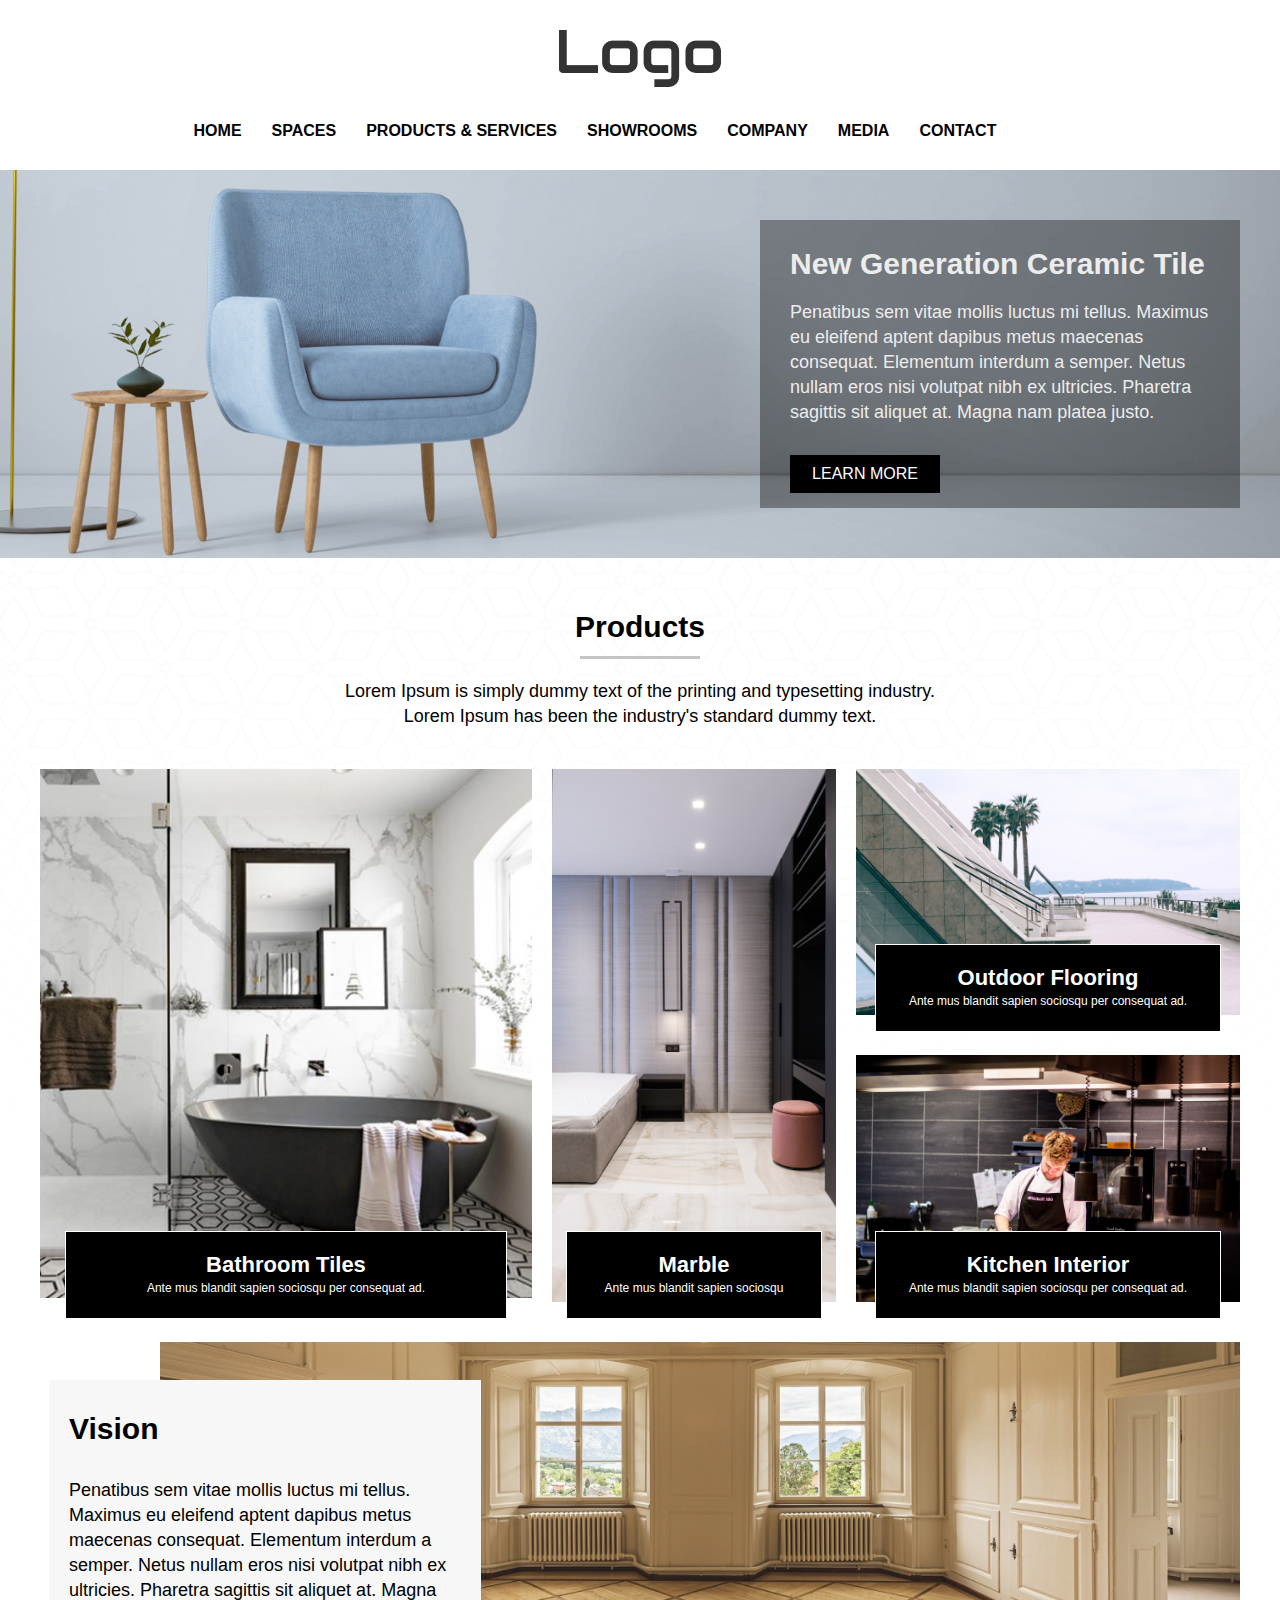
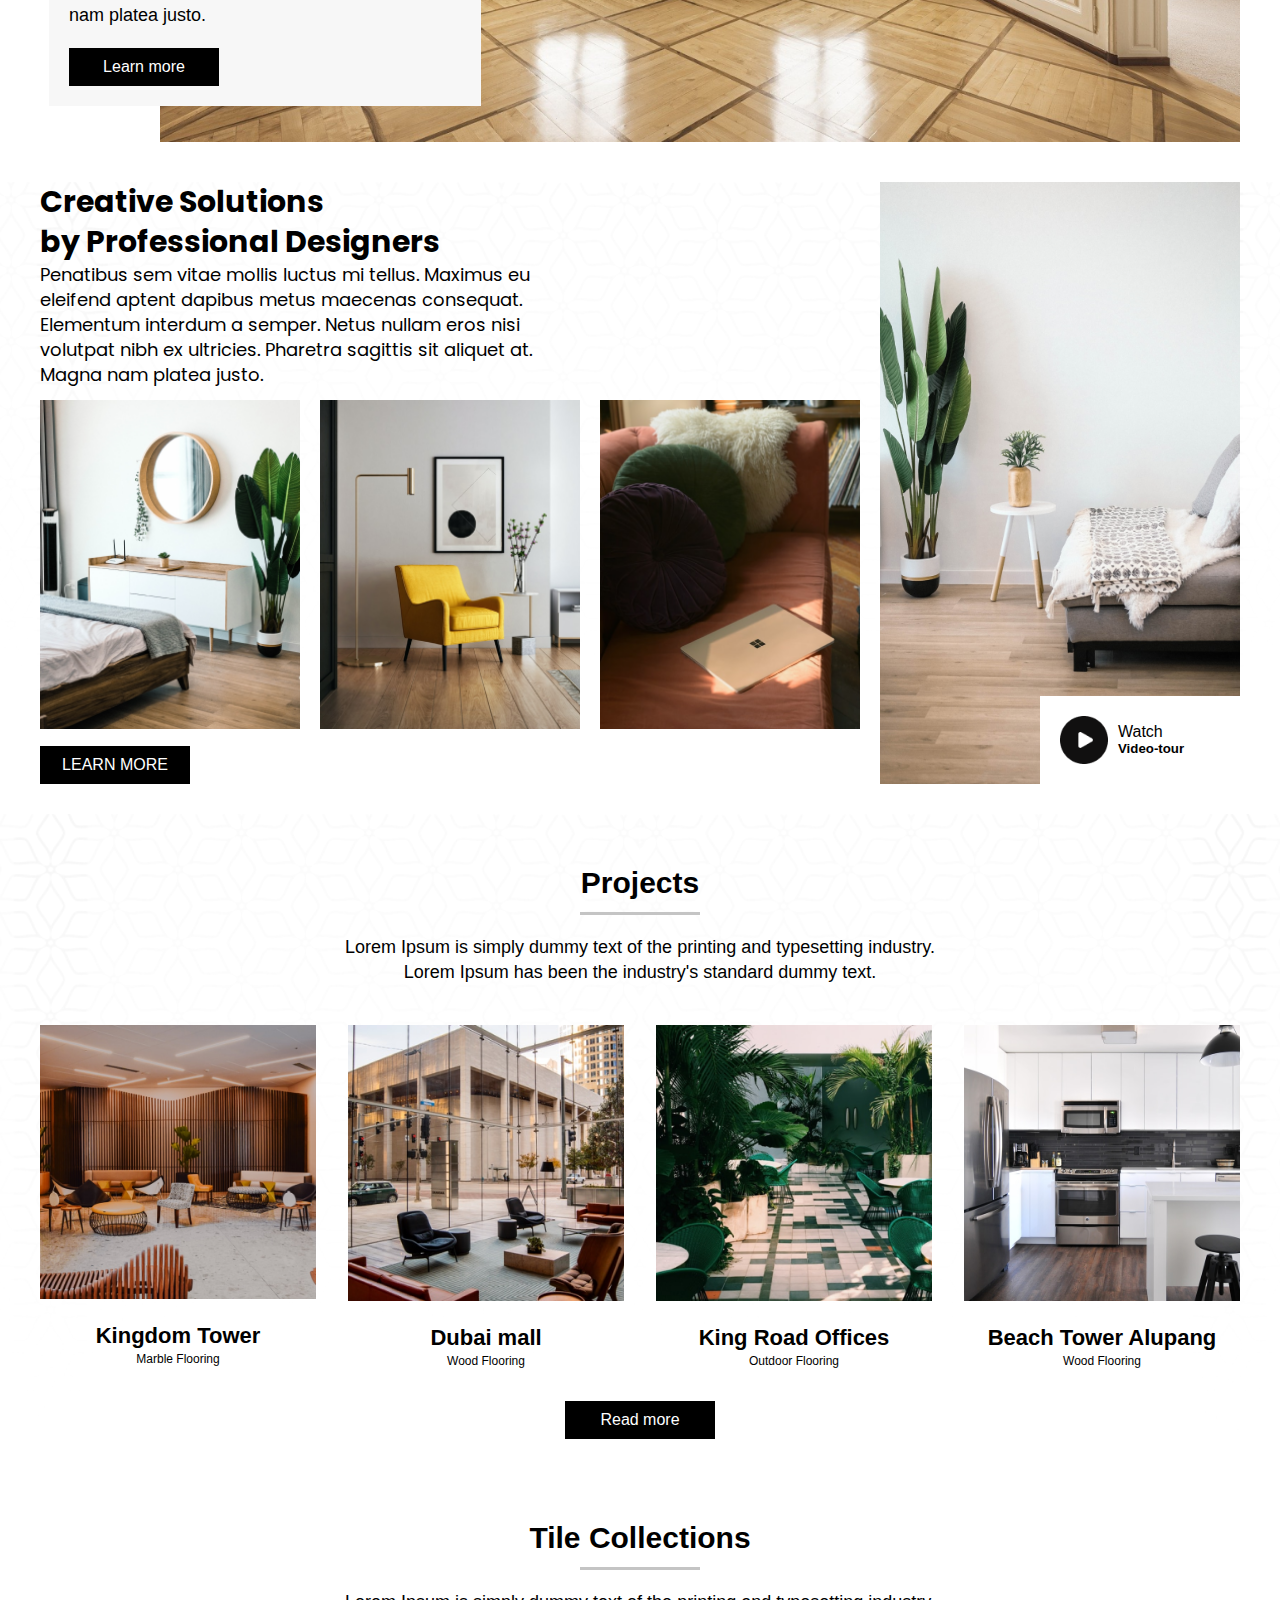
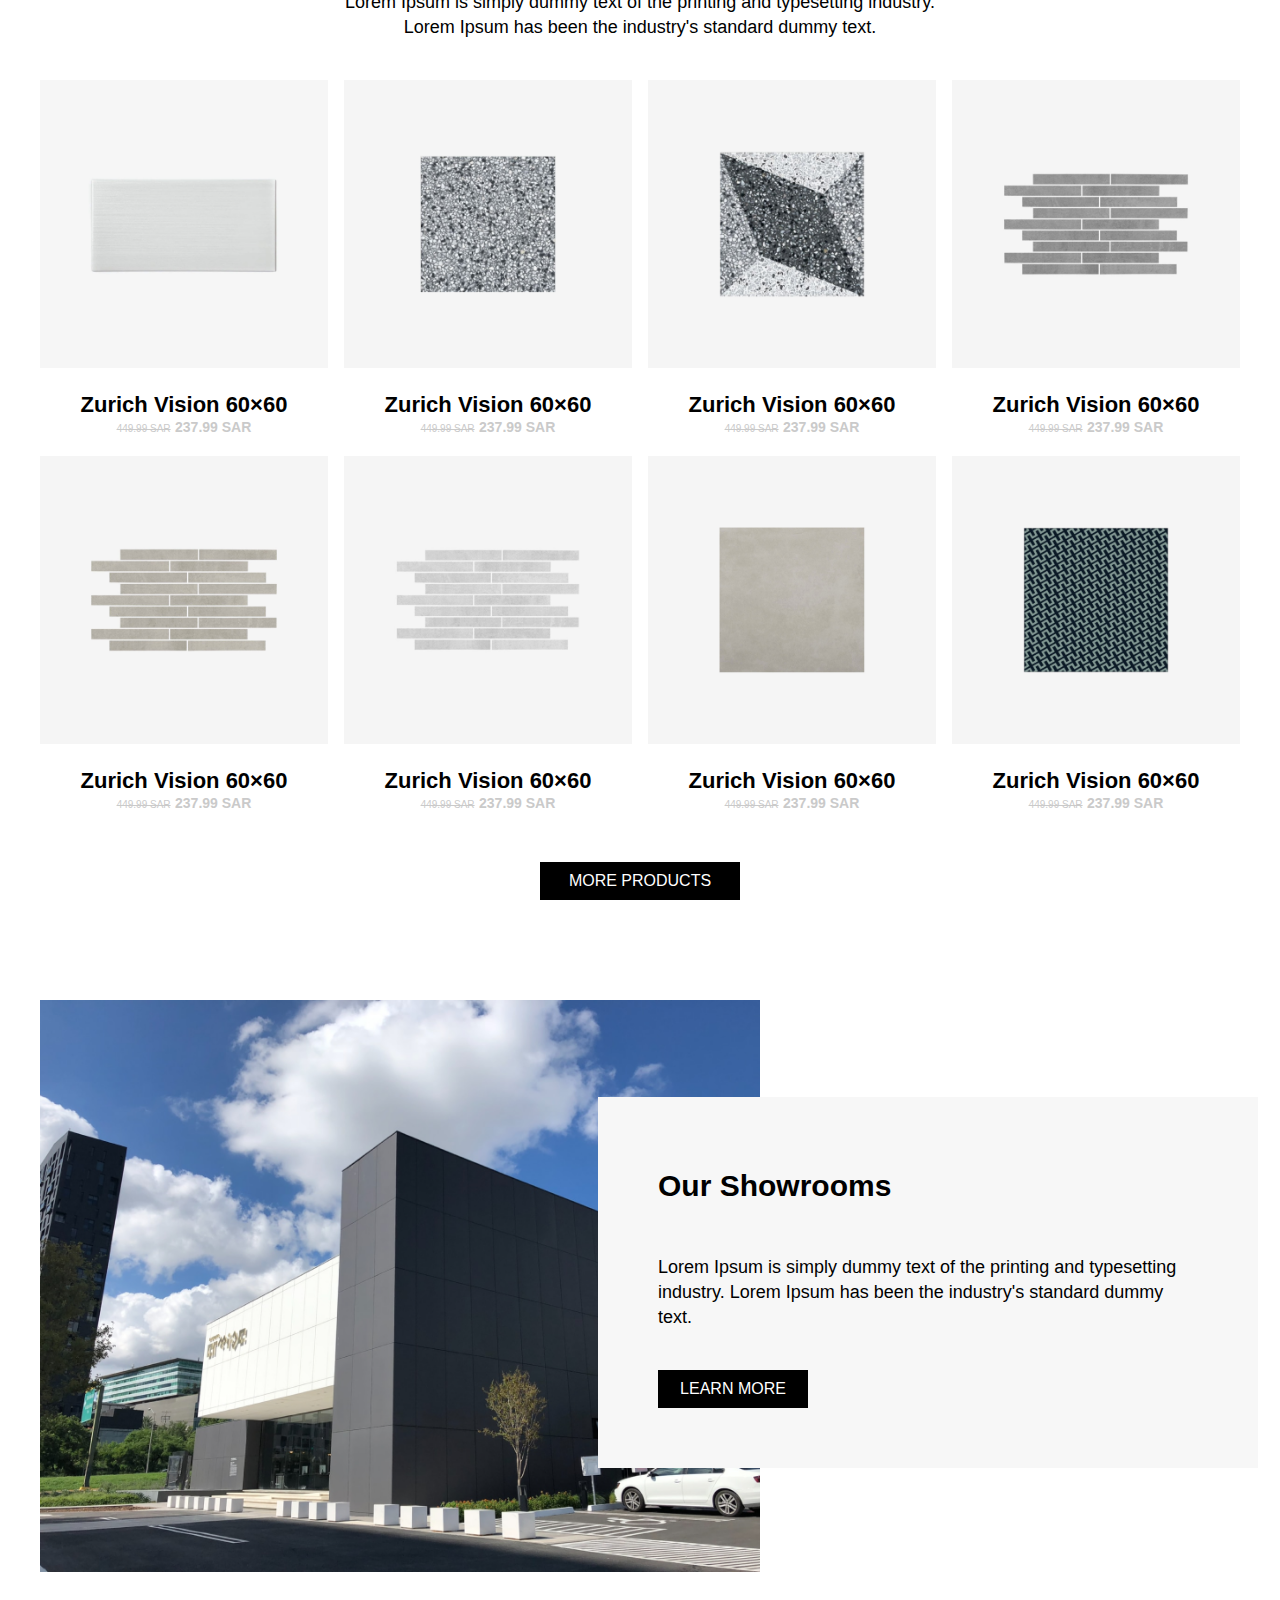
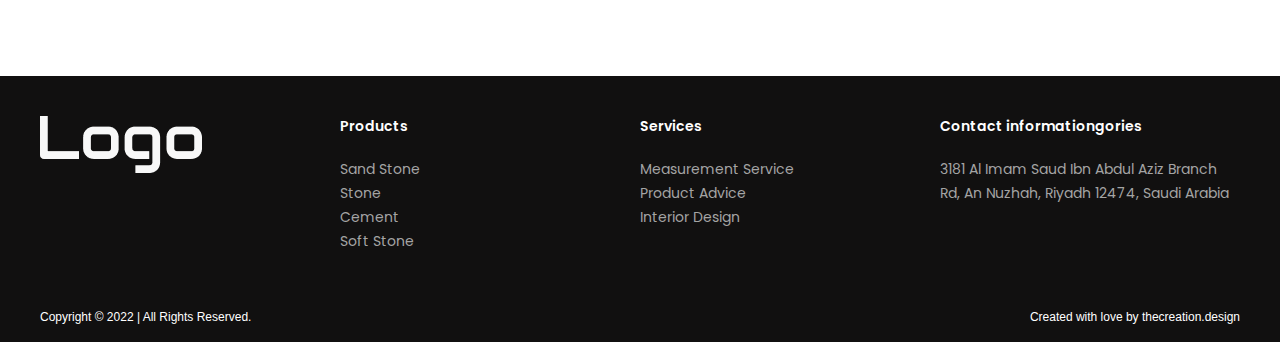
<file: index.html>
<!DOCTYPE html>
<html lang="en">

<head>
    <meta charset="UTF-8">
    <meta http-equiv="X-UA-Compatible" content="IE=edge">
    <meta name="viewport" content="width=device-width, initial-scale=1.0">
    <link rel="stylesheet" href="https://cdnjs.cloudflare.com/ajax/libs/font-awesome/6.1.1/css/all.min.css" integrity="sha512-KfkfwYDsLkIlwQp6LFnl8zNdLGxu9YAA1QvwINks4PhcElQSvqcyVLLD9aMhXd13uQjoXtEKNosOWaZqXgel0g==" crossorigin="anonymous" referrerpolicy="no-referrer"
    />
    <link rel="stylesheet" href="./css/style.css">
    <title>Document</title>
</head>

<body>
    <header>
        <div class="mainContainer">
            <div class="logo">
                <a href="#"><img src="./image/logo.png" alt=""></a>
            </div>
            <div class="navbar">
                <div class="searchBar">
                    <button><i class="fa-solid fa-magnifying-glass"></i></button>
                </div>
                <ul class="link">
                    <li><a href="">HOME</a></li>
                    <li><a href="#creative">SPACES</a></li>
                    <li><a href="">PRODUCTS & SERVICES</a></li>
                    <li><a href="#show">SHOWROOMS</a></li>
                    <li><a href="">COMPANY</a></li>
                    <li><a href="">MEDIA</a></li>
                    <li><a href="#here">CONTACT</a></li>
                </ul>
                <div class="navbutton">
                    <a href="./cartPage.html"><i class="fa-solid fa-cart-plus"></i></a>
                    <a href=""><i class="fa-solid fa-heart"></i></a>
                    <a href=""><i class="fa-solid fa-user"></i></a>
                </div>
            </div>
        </div>
    </header>

    <div class="banner">
        <div class="mainContainer">
            <div class="title">
                <h2>New Generation Ceramic Tile </h2>
                <p>Penatibus sem vitae mollis luctus mi tellus. Maximus eu eleifend aptent dapibus metus maecenas consequat. Elementum interdum a semper. Netus nullam eros nisi volutpat nibh ex ultricies. Pharetra sagittis sit aliquet at. Magna nam platea
                    justo.
                </p>
                <div class="button">
                    <a href="./catalog.html">LEARN MORE</a>
                </div>
            </div>
        </div>
    </div>
    <div class="Products">
        <div class="titlelist">
            <h2>Products</h2>
            <p>Lorem Ipsum is simply dummy text of the printing and typesetting industry. Lorem Ipsum has been the industry's standard dummy text.</p>
        </div>
        <div class="mainContainer">
            <div class="container">
                <div class="productItem-a">
                    <div class="productImage">
                        <img src="./image/gridone/gridimagef.png" alt="">
                    </div>
                    <div class="price">
                        <h3>Bathroom Tiles</h3>
                        <p>Ante mus blandit sapien sociosqu per consequat ad.</p>
                    </div>
                </div>
                <div class="productItem-b">
                    <div class="productImage">
                        <img src="./image/gridone/gridimages.png" alt="">
                    </div>
                    <div class="price">
                        <h3>Marble</h3>
                        <p>Ante mus blandit sapien sociosqu</p>
                    </div>
                </div>
                <div class="productItem-c">
                    <div class="productImage">
                        <img src="./image/gridone/gridimaget.png" alt="">
                    </div>
                    <div class="price">
                        <h3>Outdoor Flooring</h3>
                        <p>Ante mus blandit sapien sociosqu per consequat ad.</p>
                    </div>
                </div>
                <div class="productItem-d">
                    <div class="productImage">
                        <img src="./image/gridone/gridimagefo.png" alt="">
                    </div>
                    <div class="price">
                        <h3>Kitchen Interior</h3>
                        <p>Ante mus blandit sapien sociosqu per consequat ad.</p>
                    </div>
                </div>
            </div>
        </div>
    </div>
    <div class="banner2">
        <div class="mainContainer">
            <div class="bannerView">
                <div class="title">
                    <h2>Vision </h2>
                    <p>Penatibus sem vitae mollis luctus mi tellus. Maximus eu eleifend aptent dapibus metus maecenas consequat. Elementum interdum a semper. Netus nullam eros nisi volutpat nibh ex ultricies. Pharetra sagittis sit aliquet at. Magna nam platea
                        justo.
                    </p>
                    <div class="button">
                        <a>Learn more</a>
                    </div>
                </div>
            </div>
        </div>
    </div>
    <div class="CreativeSolutions" id="creative">
        <div class="mainContainer">
            <div class="container">
                <div class="title">
                    <h2>Creative Solutions<br> by Professional Designers</h2>
                    <p>Penatibus sem vitae mollis luctus mi tellus. Maximus eu eleifend aptent dapibus metus maecenas consequat. Elementum interdum a semper. Netus nullam eros nisi volutpat nibh ex ultricies. Pharetra sagittis sit aliquet at. Magna nam platea
                        justo.
                    </p>
                </div>
                <div class="title-a">
                    <img src="./image/gridtwo/gridimagesf.png" alt="">

                </div>
                <div class="title-b">
                    <img src="./image/gridtwo/gridimagess.png" alt="">
                </div>
                <div class="title-c">
                    <img src="./image/gridtwo/gridimagest.png" alt="">
                </div>
                <div class="title-d">
                    <img src="./image/gridtwo/gridimagesfo.png" alt="">
                    <div class="play">
                        <img src="./image/gridtwo/play.png" alt="">
                        <div class="watch">
                            <p>Watch</p>
                            <h5>Video-tour</h5>
                        </div>
                    </div>
                </div>
                <div class="title-e">
                    <div class="button"><a>LEARN MORE</a></div>
                </div>
            </div>
        </div>
    </div>
    <div class="Projects">
        <div class="titlelist ">
            <h2>Projects</h2>
            <p>Lorem Ipsum is simply dummy text of the printing and typesetting industry. Lorem Ipsum has been the industry's standard dummy text.</p>
        </div>
        <div class="mainContainer">
            <div class="projectlist">
                <div class="ProjectsImage">
                    <img src="./image/fleximage/fleximageo.png" alt="">
                </div>
                <div class="price">
                    <h3>Kingdom Tower</h3>
                    <p>Marble Flooring</p>
                </div>
            </div>
            <div class="projectlist">
                <div class="ProjectsImage">
                    <img src="./image/fleximage/fleximaget.png" alt="">
                </div>
                <div class="price">
                    <h3>Dubai mall</h3>
                    <p>Wood Flooring</p>
                </div>
            </div>
            <div class="projectlist">
                <div class="ProjectsImage">
                    <img src="./image/fleximage/fleximageth.png" alt="">
                </div>
                <div class="price">
                    <h3>King Road Offices</h3>
                    <p>Outdoor Flooring</p>
                </div>
            </div>
            <div class="projectlist">
                <div class="ProjectsImage">
                    <img src="./image/fleximage/fleximagefo.png" alt="">
                </div>
                <div class="price">
                    <h3>Beach Tower Alupang</h3>
                    <p>Wood Flooring</p>
                </div>
            </div>

        </div>
        <div class="button"><a>Read more</a></div>
    </div>
    <div class="tileCollections">
        <div class="titlelist">
            <h2>Tile Collections</h2>
            <p>Lorem Ipsum is simply dummy text of the printing and typesetting industry. Lorem Ipsum has been the industry's standard dummy text.</p>
        </div>
        <div class="mainContainer">
            <div class="projectlist">
                <div class="ProjectsImage">
                    <img src="./image/wrap/wrapo.png" alt="">
                </div>
                <div class="price">
                    <h3>Zurich Vision 60×60</h3>
                    <span>449.99 SAR</span>
                    <span>237.99 SAR</span>
                </div>
            </div>
            <div class="projectlist">
                <div class="ProjectsImage">
                    <img src="./image/wrap/wrapt.png" alt="">
                </div>
                <div class="price">
                    <h3>Zurich Vision 60×60</h3>
                    <span>449.99 SAR</span>
                    <span>237.99 SAR</span>
                </div>
            </div>
            <div class="projectlist">
                <div class="ProjectsImage">
                    <img src="./image/wrap/wrapth.png" alt="">
                </div>
                <div class="price">
                    <h3>Zurich Vision 60×60</h3>
                    <span>449.99 SAR</span>
                    <span>237.99 SAR</span>
                </div>
            </div>
            <div class="projectlist">
                <div class="ProjectsImage">
                    <img src="./image/wrap/wrapfo.png" alt="">
                </div>
                <div class="price">
                    <h3>Zurich Vision 60×60</h3>
                    <span>449.99 SAR</span>
                    <span>237.99 SAR</span>
                </div>
            </div>
            <div class="projectlist">
                <div class="ProjectsImage">
                    <img src="./image/wrap/wrapfi.png" alt="">
                </div>
                <div class="price">
                    <h3>Zurich Vision 60×60</h3>
                    <span>449.99 SAR</span>
                    <span>237.99 SAR</span>
                </div>
            </div>
            <div class="projectlist">
                <div class="ProjectsImage">
                    <img src="./image/wrap/wrapsi.png" alt="">
                </div>
                <div class="price">
                    <h3>Zurich Vision 60×60</h3>
                    <span>449.99 SAR</span>
                    <span>237.99 SAR</span>
                </div>
            </div>
            <div class="projectlist">
                <div class="ProjectsImage">
                    <img src="./image/wrap/wrapse.png" alt="">
                </div>
                <div class="price">
                    <h3>Zurich Vision 60×60</h3>
                    <span>449.99 SAR</span>
                    <span>237.99 SAR</span>
                </div>
            </div>
            <div class="projectlist">
                <div class="ProjectsImage">
                    <img src="./image/wrap/wrapei.png" alt="">
                </div>
                <div class="price">
                    <h3>Zurich Vision 60×60</h3>
                    <span>449.99 SAR</span>
                    <span>237.99 SAR</span>
                </div>
            </div>
        </div>
        <div class="button"><a>MORE PRODUCTS</a></div>
    </div>
    <div class="lastBanner" id="show">
        <div class="mainContainer">
            <div class="bannerView">
                <img src="./image/lastbannerimage.png" alt="">
                <div class="head">
                    <div class="title">
                        <h2>Our Showrooms </h2>
                        <p>Lorem Ipsum is simply dummy text of the printing and typesetting industry. Lorem Ipsum has been the industry's standard dummy text.
                        </p>
                        <div class="button">
                            <a>LEARN MORE</a>
                        </div>
                    </div>
                </div>
            </div>
        </div>
    </div>
    <footer>
        <div class="mainContainer">
            <div class="footerSub">
                <div class="submit">
                    <img src="./image/footerlogo.png" alt="">
                    <div class="social">
                        <i class="fa-brands fa-facebook"></i>
                        <i class="fa-brands fa-instagram-square"></i>
                        <i class="fa-brands fa-twitter"></i>
                    </div>

                </div>
                <div class="submit">
                    <h3>Products</h3>
                    <ul>
                        <li><a href="#">Sand Stone</a></li>
                        <li><a href="#">Stone</a></li>
                        <li><a href="#">Cement</a></li>
                        <li><a href="#">Soft Stone</a></li>
                    </ul>
                </div>
                <div class="submit">
                    <h3>Services</h3>
                    <ul>
                        <li><a href="#">Measurement Service</a></li>
                        <li><a href="#">Product Advice</a></li>
                        <li><a href="#">Interior Design</a></li>
                    </ul>
                </div>
                <div class="submit">
                    <div class="contact" id="here">
                        <h3>Contact informationgories</h3>
                        <p>
                            3181 Al Imam Saud Ibn Abdul Aziz Branch Rd, An Nuzhah, Riyadh 12474, Saudi Arabia
                        </p>
                    </div>
                </div>
            </div>
        </div>
        <div class="lastFooter">
            <div class="copyRight">
                <p>Copyright © 2022 | All Rights Reserved.</p>
            </div>
            <div class="flast">
                <p>Created with love by thecreation.design</p>
            </div>
        </div>
    </footer>

</body>

</html>
</file>
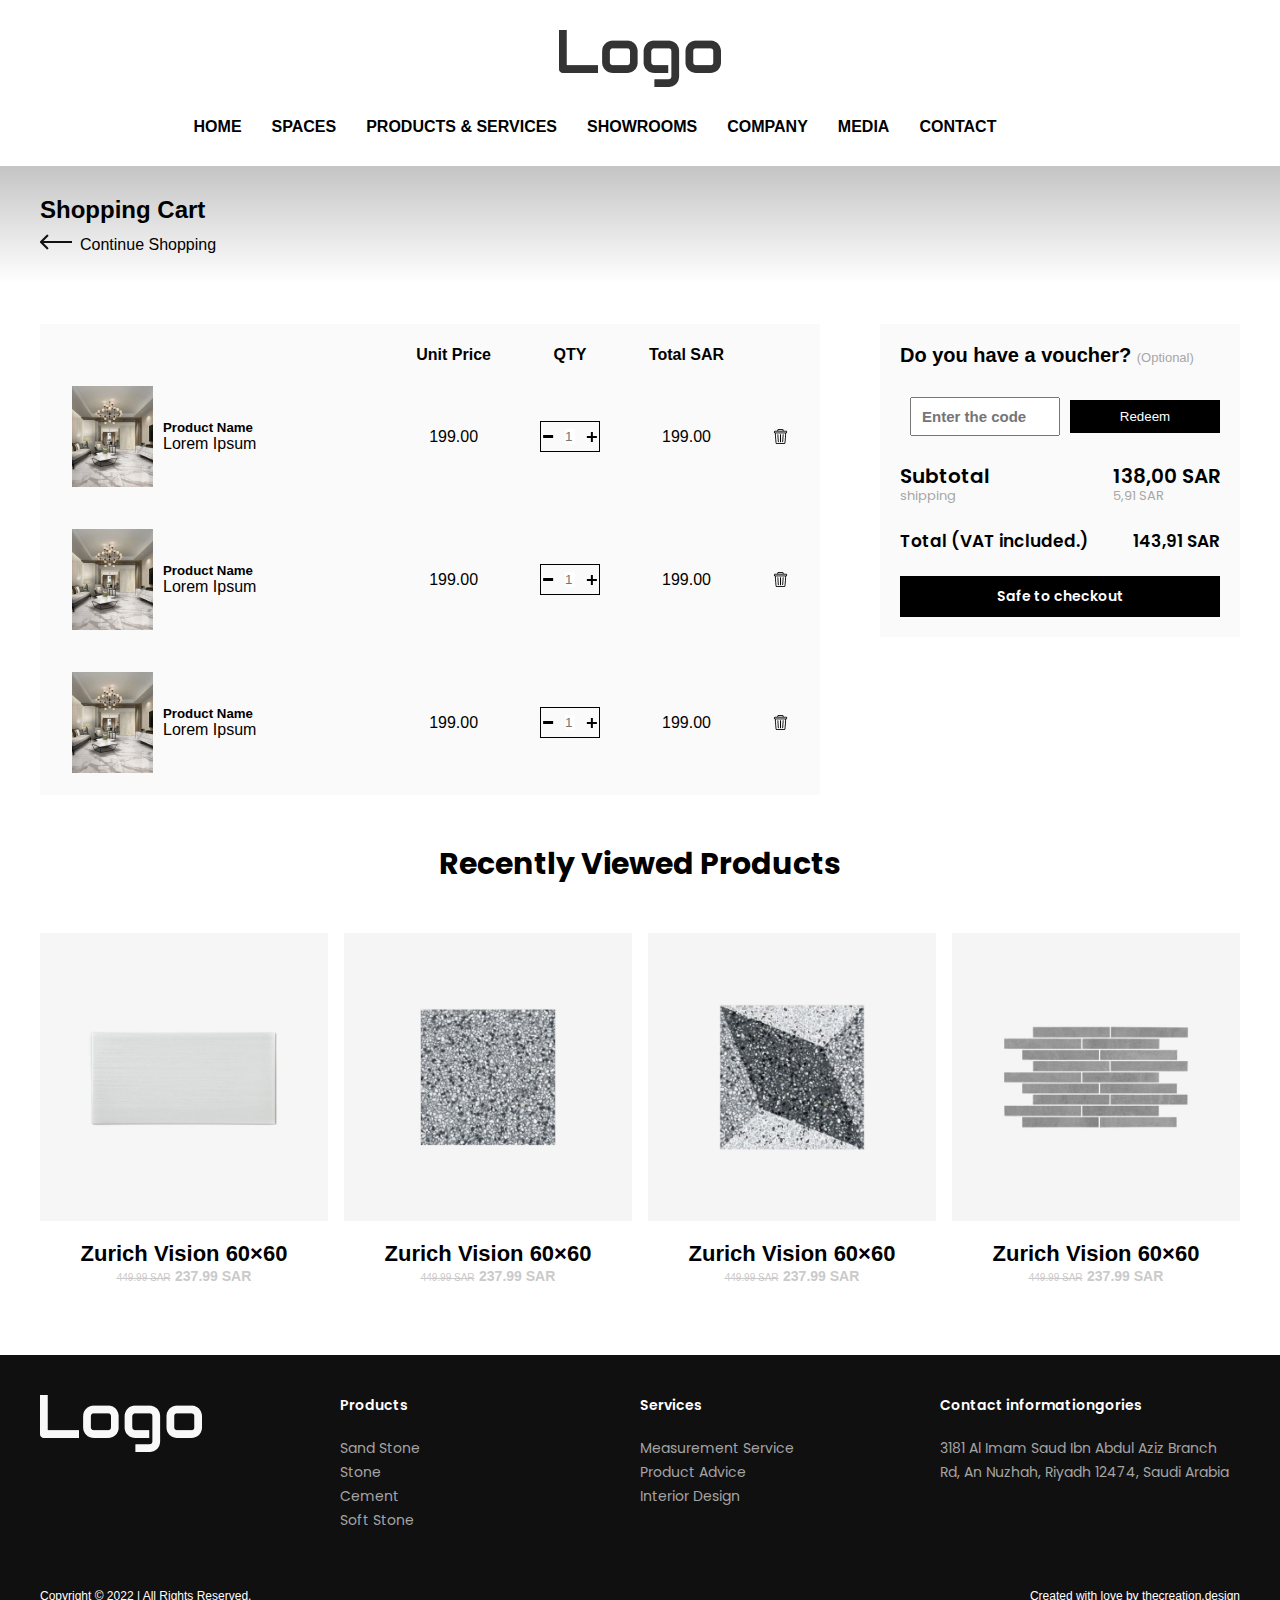
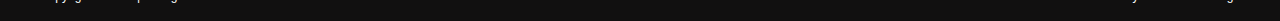
<file: cartPage.html>
<head>
    <meta charset="UTF-8">
    <meta http-equiv="X-UA-Compatible" content="IE=edge">
    <meta name="viewport" content="width=device-width, initial-scale=1.0">
    <link rel="stylesheet" href="https://cdnjs.cloudflare.com/ajax/libs/font-awesome/6.1.1/css/all.min.css" integrity="sha512-KfkfwYDsLkIlwQp6LFnl8zNdLGxu9YAA1QvwINks4PhcElQSvqcyVLLD9aMhXd13uQjoXtEKNosOWaZqXgel0g==" crossorigin="anonymous" referrerpolicy="no-referrer"
    />
    <link rel="stylesheet" href="./css/style.css">
    <title>Document</title>
</head>


<body>
    <header>
        <div class="mainContainer">
            <div class="logo">
                <a href="./index.html"><img src="./image/logo.png" alt=""></a>
            </div>
            <div class="navbar">
                <div class="searchBar">
                    <button><i class="fa-solid fa-magnifying-glass"></i></button>
                </div>
                <ul class="link">
                    <li><a href="./index.html">HOME</a></li>
                    <li><a href="">SPACES</a></li>
                    <li><a href="">PRODUCTS & SERVICES</a></li>
                    <li><a href="">SHOWROOMS</a></li>
                    <li><a href="">COMPANY</a></li>
                    <li><a href="">MEDIA</a></li>
                    <li><a href="">CONTACT</a></li>
                </ul>
                <div class="navbutton">
                    <a href="./cartPage.html"><i class="fa-solid fa-cart-plus"></i></a>
                    <a href=""><i class="fa-solid fa-heart"></i></a>
                    <a href=""><i class="fa-solid fa-user"></i></a>
                </div>
            </div>
        </div>
    </header>
    <div class="cartPage">
        <div class="mainContainer">
            <div class="shopping">
                <h2>Shopping Cart</h2>
                <ul>
                    <li>
                        <a href=""><img src="./image/Arrow.png" alt="">Continue Shopping</a>
                    </li>
                </ul>
            </div>
        </div>
    </div>
    <div class="cartTable">
        <div class="mainContainer">
            <div class="content">
                <table class="table">
                    <thead>
                        <tr>
                            <th></th>
                            <th>Unit Price</th>
                            <th>QTY</th>
                            <th>Total SAR</th>
                            <th></th>
                        </tr>
                    </thead>
                    <tbody>
                        <tr>
                            <td>
                                <div class="data">
                                    <img src="./image/tableimage.png" alt="">
                                    <div class="dataName">
                                        <h5>Product Name</h5>
                                        <p>Lorem Ipsum</p>
                                    </div>
                                </div>
                            </td>
                            <td>199.00</td>
                            <td>
                                <div class="dataPrice">
                                    <img src="./image/minus.png" alt="">
                                    <input type="text" placeholder="1">
                                    <img src="./image/plus.png" alt="">
                                </div>
                            </td>
                            <td>199.00</td>
                            <td><img src="./image/delete.png" alt=""></td>

                        </tr>
                    </tbody>
                    <tbody>
                        <tr>
                            <td>
                                <div class="data">
                                    <img src="./image/tableimage.png" alt="">
                                    <div class="dataName">
                                        <h5>Product Name</h5>
                                        <p>Lorem Ipsum</p>
                                    </div>
                                </div>
                            </td>
                            <td>199.00</td>
                            <td>
                                <div class="dataPrice">
                                    <img src="./image/minus.png" alt="">
                                    <input type="text" placeholder="1">
                                    <img src="./image/plus.png" alt="">
                                </div>
                            </td>
                            <td>199.00</td>
                            <td><img src="./image/delete.png" alt=""></td>

                        </tr>
                    </tbody>
                    <tbody>
                        <tr>
                            <td>
                                <div class="data">
                                    <img src="./image/tableimage.png" alt="">
                                    <div class="dataName">
                                        <h5>Product Name</h5>
                                        <p>Lorem Ipsum</p>
                                    </div>
                                </div>
                            </td>
                            <td>199.00</td>
                            <td>
                                <div class="dataPrice">
                                    <img src="./image/minus.png" alt="">
                                    <input type="text" placeholder="1">
                                    <img src="./image/plus.png" alt="">
                                </div>
                            </td>
                            <td>199.00</td>
                            <td><img src="./image/delete.png" alt=""></td>

                        </tr>
                    </tbody>
                </table>
                <div class="checkout">
                    <div class="cout">
                        <div class="voucher">
                            <p>Do you have a voucher? <span>(Optional)</span></p>
                        </div>
                        <div class="code">
                            <div class="in">
                                <input type="text" placeholder="Enter the code">
                            </div>
                            <div class="button redeem">
                                <button><a href="">Redeem</a></button>
                            </div>
                        </div>
                        <div class="SubTotal">
                            <div class="sub">
                                <p>Subtotal</p>
                                <span>shipping</span>
                            </div>
                            <div>
                                <div class="sub">
                                    <p>138,00 SAR</p>
                                    <span>5,91 SAR</span>
                                </div>
                            </div>
                        </div>
                        <div class="amount">
                            <div class="vat">
                                <p>Total <span>(VAT included.)</span></p>
                            </div>
                            <div class="value">
                                <p>143,91 SAR</p>
                            </div>
                        </div>
                        <div class="button safe">
                            <a href="./checkout.html">Safe to checkout</a>
                        </div>
                    </div>

                </div>
            </div>
        </div>

    </div>
    <div class="tileCollections related recentlyViewed">
        <div class="titlelist">
            <h2>Recently Viewed Products</h2>
        </div>
        <div class="mainContainer">
            <div class="projectlist">
                <div class="ProjectsImage">
                    <img src="./image/wrap/wrapo.png" alt="">
                </div>
                <div class="price">
                    <h3>Zurich Vision 60×60</h3>
                    <span>449.99 SAR</span>
                    <span>237.99 SAR</span>
                </div>
            </div>
            <div class="projectlist">
                <div class="ProjectsImage">
                    <img src="./image/wrap/wrapt.png" alt="">
                </div>
                <div class="price">
                    <h3>Zurich Vision 60×60</h3>
                    <span>449.99 SAR</span>
                    <span>237.99 SAR</span>
                </div>
            </div>
            <div class="projectlist">
                <div class="ProjectsImage">
                    <img src="./image/wrap/wrapth.png" alt="">
                </div>
                <div class="price">
                    <h3>Zurich Vision 60×60</h3>
                    <span>449.99 SAR</span>
                    <span>237.99 SAR</span>
                </div>
            </div>
            <div class="projectlist">
                <div class="ProjectsImage">
                    <img src="./image/wrap/wrapfo.png" alt="">
                </div>
                <div class="price">
                    <h3>Zurich Vision 60×60</h3>
                    <span>449.99 SAR</span>
                    <span>237.99 SAR</span>
                </div>
            </div>

        </div>
    </div>
    </div>
    <footer>
        <div class="mainContainer">
            <div class="footerSub">
                <div class="submit">
                    <img src="./image/footerlogo.png" alt="">
                    <div class="social">
                        <i class="fa-brands fa-facebook"></i>
                        <i class="fa-brands fa-instagram-square"></i>
                        <i class="fa-brands fa-twitter"></i>
                    </div>

                </div>
                <div class="submit">
                    <h3>Products</h3>
                    <ul>
                        <li><a href="#">Sand Stone</a></li>
                        <li><a href="#">Stone</a></li>
                        <li><a href="#">Cement</a></li>
                        <li><a href="#">Soft Stone</a></li>
                    </ul>
                </div>
                <div class="submit">
                    <h3>Services</h3>
                    <ul>
                        <li><a href="#">Measurement Service</a></li>
                        <li><a href="#">Product Advice</a></li>
                        <li><a href="#">Interior Design</a></li>
                    </ul>
                </div>
                <div class="submit">
                    <div class="contact" id="here">
                        <h3>Contact informationgories</h3>
                        <p>
                            3181 Al Imam Saud Ibn Abdul Aziz Branch Rd, An Nuzhah, Riyadh 12474, Saudi Arabia
                        </p>
                    </div>
                </div>
            </div>
        </div>
        <div class="lastFooter">
            <div class="copyRight">
                <p>Copyright © 2022 | All Rights Reserved.</p>
            </div>
            <div class="flast">
                <p>Created with love by thecreation.design</p>
            </div>
        </div>
    </footer>
</body>
</file>
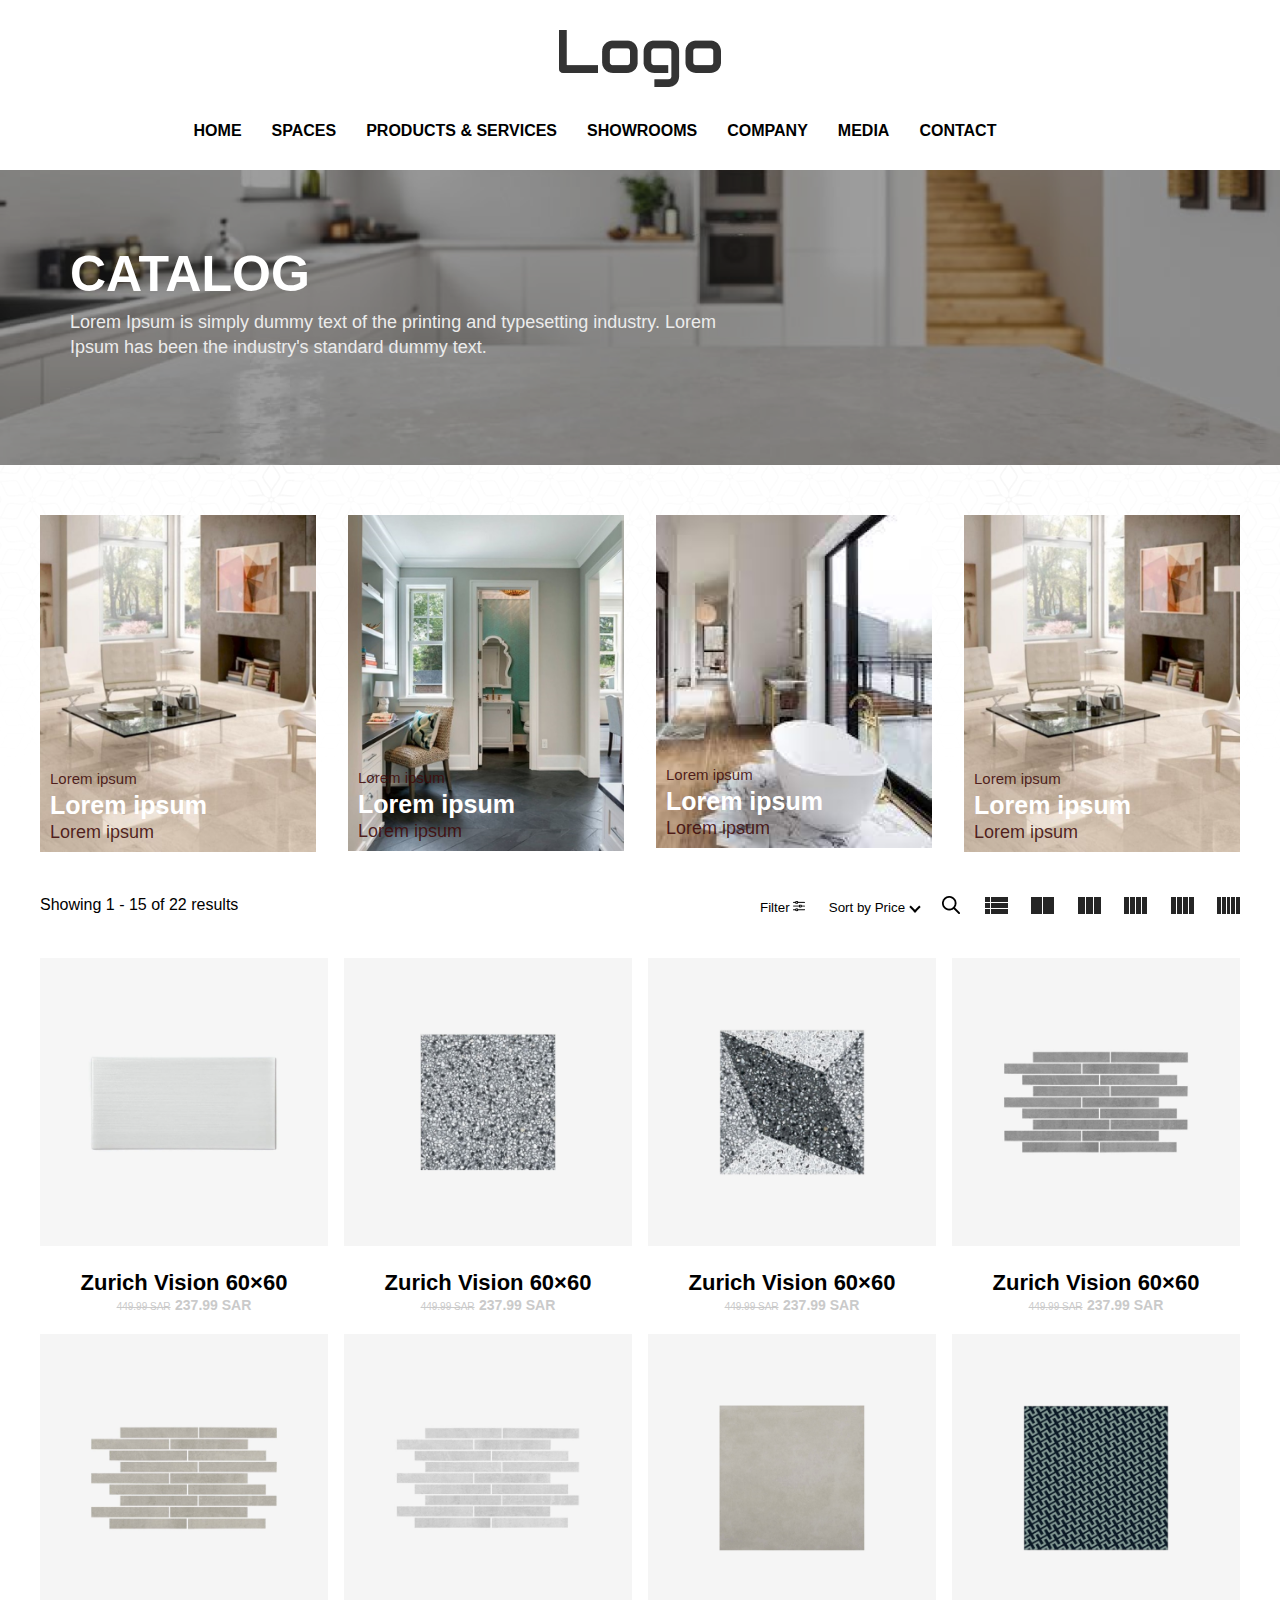
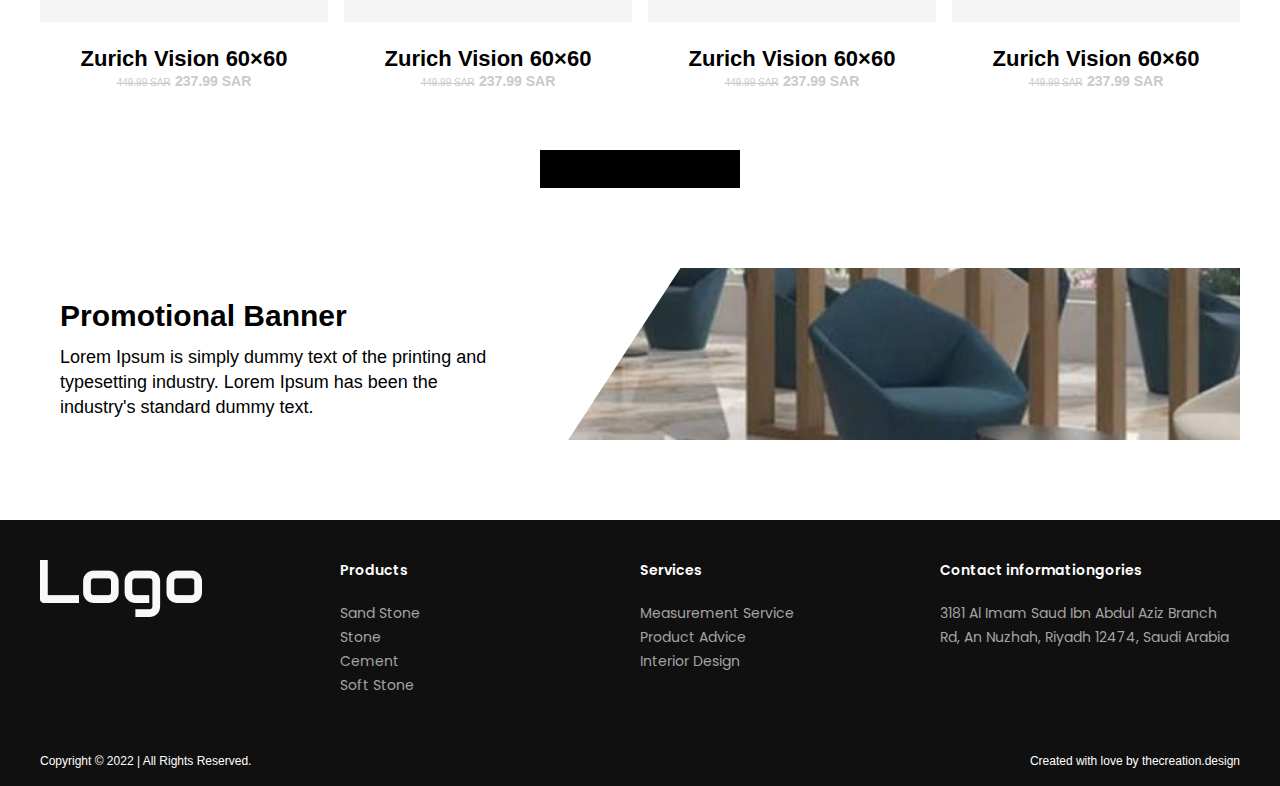
<file: catalog.html>
<!DOCTYPE html>
<html lang="en">

<head>
    <meta charset="UTF-8">
    <meta http-equiv="X-UA-Compatible" content="IE=edge">
    <meta name="viewport" content="width=device-width, initial-scale=1.0">
    <link rel="stylesheet" href="./css/style.css">
    <link rel="stylesheet" href="https://cdnjs.cloudflare.com/ajax/libs/font-awesome/6.1.1/css/all.min.css" integrity="sha512-KfkfwYDsLkIlwQp6LFnl8zNdLGxu9YAA1QvwINks4PhcElQSvqcyVLLD9aMhXd13uQjoXtEKNosOWaZqXgel0g==" crossorigin="anonymous" referrerpolicy="no-referrer"
    />
    <title>Document</title>
</head>

<body>
    <header>
        <div class="mainContainer">
            <div class="logo">
                <a href="./index.html"><img src="./image/logo.png" alt=""></a>
            </div>
            <div class="navbar">
                <div class="searchBar">
                    <button><i class="fa-solid fa-magnifying-glass"></i></button>
                </div>
                <ul class="link">
                    <li><a href="./index.html">HOME</a></li>
                    <li><a href="">SPACES</a></li>
                    <li><a href="">PRODUCTS & SERVICES</a></li>
                    <li><a href="">SHOWROOMS</a></li>
                    <li><a href="">COMPANY</a></li>
                    <li><a href="">MEDIA</a></li>
                    <li><a href="">CONTACT</a></li>
                </ul>
                <div class="navbutton">
                    <a href="./cartPage.html"><i class="fa-solid fa-cart-plus"></i></a>
                    <a href=""><i class="fa-solid fa-heart"></i></a>
                    <a href=""><i class="fa-solid fa-user"></i></a>
                </div>
            </div>
        </div>
    </header>
    <div class="banner catalog">
        <div class="catalogbg">
            <div class="mainContainer">
                <div class="title">
                    <h2>CATALOG</h2>
                    <p>Lorem Ipsum is simply dummy text of the printing and typesetting industry. Lorem Ipsum has been the industry's standard dummy text.
                    </p>
                </div>
            </div>
        </div>
    </div>
    <div class="categorySection">
        <div class="mainContainer">
            <div class="hoverSection">
                <div class="hoverbg">
                    <div class="hoverBefore">
                        <div class="hoverImage">
                            <img src="./image/hover/hoverimageo.png" alt="">
                        </div>
                        <div class="beforeContent">
                            <p>Lorem ipsum</p>
                            <h3>Lorem ipsum</h3>
                            <h5>Lorem ipsum</h5>
                        </div>
                    </div>
                </div>
                <div class="hoverAfter">
                    <p>Lorem ipsum</p>
                    <h3>Categories</h3>
                    <h5>Lorem Ipsum is simply dummy text of the printing and typesetting industry. Lorem Ipsum has been the industry's standard dummy text ever since the 1500s,</h5>
                </div>
            </div>
            <div class="hoverSection">
                <div class="hoverbg">
                    <div class="hoverBefore">
                        <div class="hoverImage">
                            <img src="./image/hover/hoverimages.png" alt="">
                        </div>
                        <div class="beforeContent">
                            <p>Lorem ipsum</p>
                            <h3>Lorem ipsum</h3>
                            <h5>Lorem ipsum</h5>
                        </div>
                    </div>
                </div>
                <div class="hoverAfter">
                    <p>Lorem ipsum</p>
                    <h3>Categories</h3>
                    <h5>Lorem Ipsum is simply dummy text of the printing and typesetting industry. Lorem Ipsum has been the industry's standard dummy text ever since the 1500s,</h5>
                </div>
            </div>
            <div class="hoverSection">
                <div class="hoverbg">
                    <div class="hoverBefore">
                        <div class="hoverImage">
                            <img src="./image/hover/hoverimageth.png" alt="">
                        </div>
                        <div class="beforeContent">
                            <p>Lorem ipsum</p>
                            <h3>Lorem ipsum</h3>
                            <h5>Lorem ipsum</h5>
                        </div>
                    </div>
                </div>
                <div class="hoverAfter">
                    <p>Lorem ipsum</p>
                    <h3>Categories</h3>
                    <h5>Lorem Ipsum is simply dummy text of the printing and typesetting industry. Lorem Ipsum has been the industry's standard dummy text ever since the 1500s,</h5>
                </div>
            </div>
            <div class="hoverSection">
                <div class="hoverbg">
                    <div class="hoverBefore">
                        <div class="hoverImage">
                            <img src="./image/hover/hoverimageo.png" alt="">
                        </div>
                        <div class="beforeContent">
                            <p>Lorem ipsum</p>
                            <h3>Lorem ipsum</h3>
                            <h5>Lorem ipsum</h5>
                        </div>
                    </div>
                </div>
                <div class="hoverAfter">
                    <p>Lorem ipsum</p>
                    <h3>Categories</h3>
                    <h5>Lorem Ipsum is simply dummy text of the printing and typesetting industry. Lorem Ipsum has been the industry's standard dummy text ever since the 1500s,</h5>
                </div>
            </div>
        </div>
    </div>
    <div class="categoryProduct">
        <div class="mainContainer">
            <div class="sortList">
                <div class="list">
                    <p>Showing 1 - 15 of 22 results</p>
                </div>
                <div class="sort">
                    <button>Filter <img src="./image/sortimage/filter.png" alt=""></i></button>
                    <button class="dropdown"> Sort by Price</button>
                    <button><img src="./image/sortimage/search.png" alt=""></button>
                    <button><img src="./image/sortimage/sorto.png" alt=""></button>
                    <button><img src="./image/sortimage/sortt.png" alt=""></button>
                    <button><img src="./image/sortimage/sortth.png" alt=""></button>
                    <button><img src="./image/sortimage/sortfo.png" alt=""></button>
                    <button><img src="./image/sortimage/sortfi.png" alt=""></button>
                    <button><img src="./image/sortimage/sortsi.png" alt=""></button>
                </div>
            </div>
            <div class="tileCollections categoryProductList">
                <div class="mainContainer">
                    <div class="projectlist">
                        <div class="ProjectsImage">
                            <img src="./image/wrap/wrapo.png" alt="">
                        </div>
                        <div class="price">
                            <h3>Zurich Vision 60×60</h3>
                            <span>449.99 SAR</span>
                            <span>237.99 SAR</span>
                        </div>
                    </div>
                    <div class="projectlist">
                        <div class="ProjectsImage">
                            <img src="./image/wrap/wrapt.png" alt="">
                        </div>
                        <div class="price">
                            <h3>Zurich Vision 60×60</h3>
                            <span>449.99 SAR</span>
                            <span>237.99 SAR</span>
                        </div>
                    </div>
                    <div class="projectlist">
                        <div class="ProjectsImage">
                            <img src="./image/wrap/wrapth.png" alt="">
                        </div>
                        <div class="price">
                            <h3>Zurich Vision 60×60</h3>
                            <span>449.99 SAR</span>
                            <span>237.99 SAR</span>
                        </div>
                    </div>
                    <div class="projectlist">
                        <div class="ProjectsImage">
                            <img src="./image/wrap/wrapfo.png" alt="">
                        </div>
                        <div class="price">
                            <h3>Zurich Vision 60×60</h3>
                            <span>449.99 SAR</span>
                            <span>237.99 SAR</span>
                        </div>
                    </div>
                    <div class="projectlist">
                        <div class="ProjectsImage">
                            <img src="./image/wrap/wrapfi.png" alt="">
                        </div>
                        <div class="price">
                            <h3>Zurich Vision 60×60</h3>
                            <span>449.99 SAR</span>
                            <span>237.99 SAR</span>
                        </div>
                    </div>
                    <div class="projectlist">
                        <div class="ProjectsImage">
                            <img src="./image/wrap/wrapsi.png" alt="">
                        </div>
                        <div class="price">
                            <h3>Zurich Vision 60×60</h3>
                            <span>449.99 SAR</span>
                            <span>237.99 SAR</span>
                        </div>
                    </div>
                    <div class="projectlist">
                        <div class="ProjectsImage">
                            <img src="./image/wrap/wrapse.png" alt="">
                        </div>
                        <div class="price">
                            <h3>Zurich Vision 60×60</h3>
                            <span>449.99 SAR</span>
                            <span>237.99 SAR</span>
                        </div>
                    </div>
                    <div class="projectlist">
                        <div class="ProjectsImage">
                            <img src="./image/wrap/wrapei.png" alt="">
                        </div>
                        <div class="price">
                            <h3>Zurich Vision 60×60</h3>
                            <span>449.99 SAR</span>
                            <span>237.99 SAR</span>
                        </div>
                    </div>
                </div>
                <div class="button"><button>LOAD MORE</button></div>
            </div>
            <div class="advertisement">
                <div class="title">
                    <h2>Promotional Banner</h2>
                    <p>Lorem Ipsum is simply dummy text of the printing and typesetting industry. Lorem Ipsum has been the industry's standard dummy text.</p>
                </div>
            </div>
        </div>
    </div>
    <footer>
        <div class="mainContainer">
            <div class="footerSub">
                <div class="submit">
                    <img src="./image/footerlogo.png" alt="">
                    <div class="social">
                        <i class="fa-brands fa-facebook"></i>
                        <i class="fa-brands fa-instagram-square"></i>
                        <i class="fa-brands fa-twitter"></i>
                    </div>

                </div>
                <div class="submit">
                    <h3>Products</h3>
                    <ul>
                        <li><a href="#">Sand Stone</a></li>
                        <li><a href="#">Stone</a></li>
                        <li><a href="#">Cement</a></li>
                        <li><a href="#">Soft Stone</a></li>
                    </ul>
                </div>
                <div class="submit">
                    <h3>Services</h3>
                    <ul>
                        <li><a href="#">Measurement Service</a></li>
                        <li><a href="#">Product Advice</a></li>
                        <li><a href="#">Interior Design</a></li>
                    </ul>
                </div>
                <div class="submit">
                    <h3>Contact informationgories</h3>
                    <p>
                        3181 Al Imam Saud Ibn Abdul Aziz Branch Rd, An Nuzhah, Riyadh 12474, Saudi Arabia
                    </p>
                </div>
            </div>
        </div>
        <div class="lastFooter">
            <div class="copyRight">
                <p>Copyright © 2022 | All Rights Reserved.</p>
            </div>
            <div class="flast">
                <p>Created with love by thecreation.design</p>
            </div>
        </div>
    </footer>
</body>

</html>
</file>
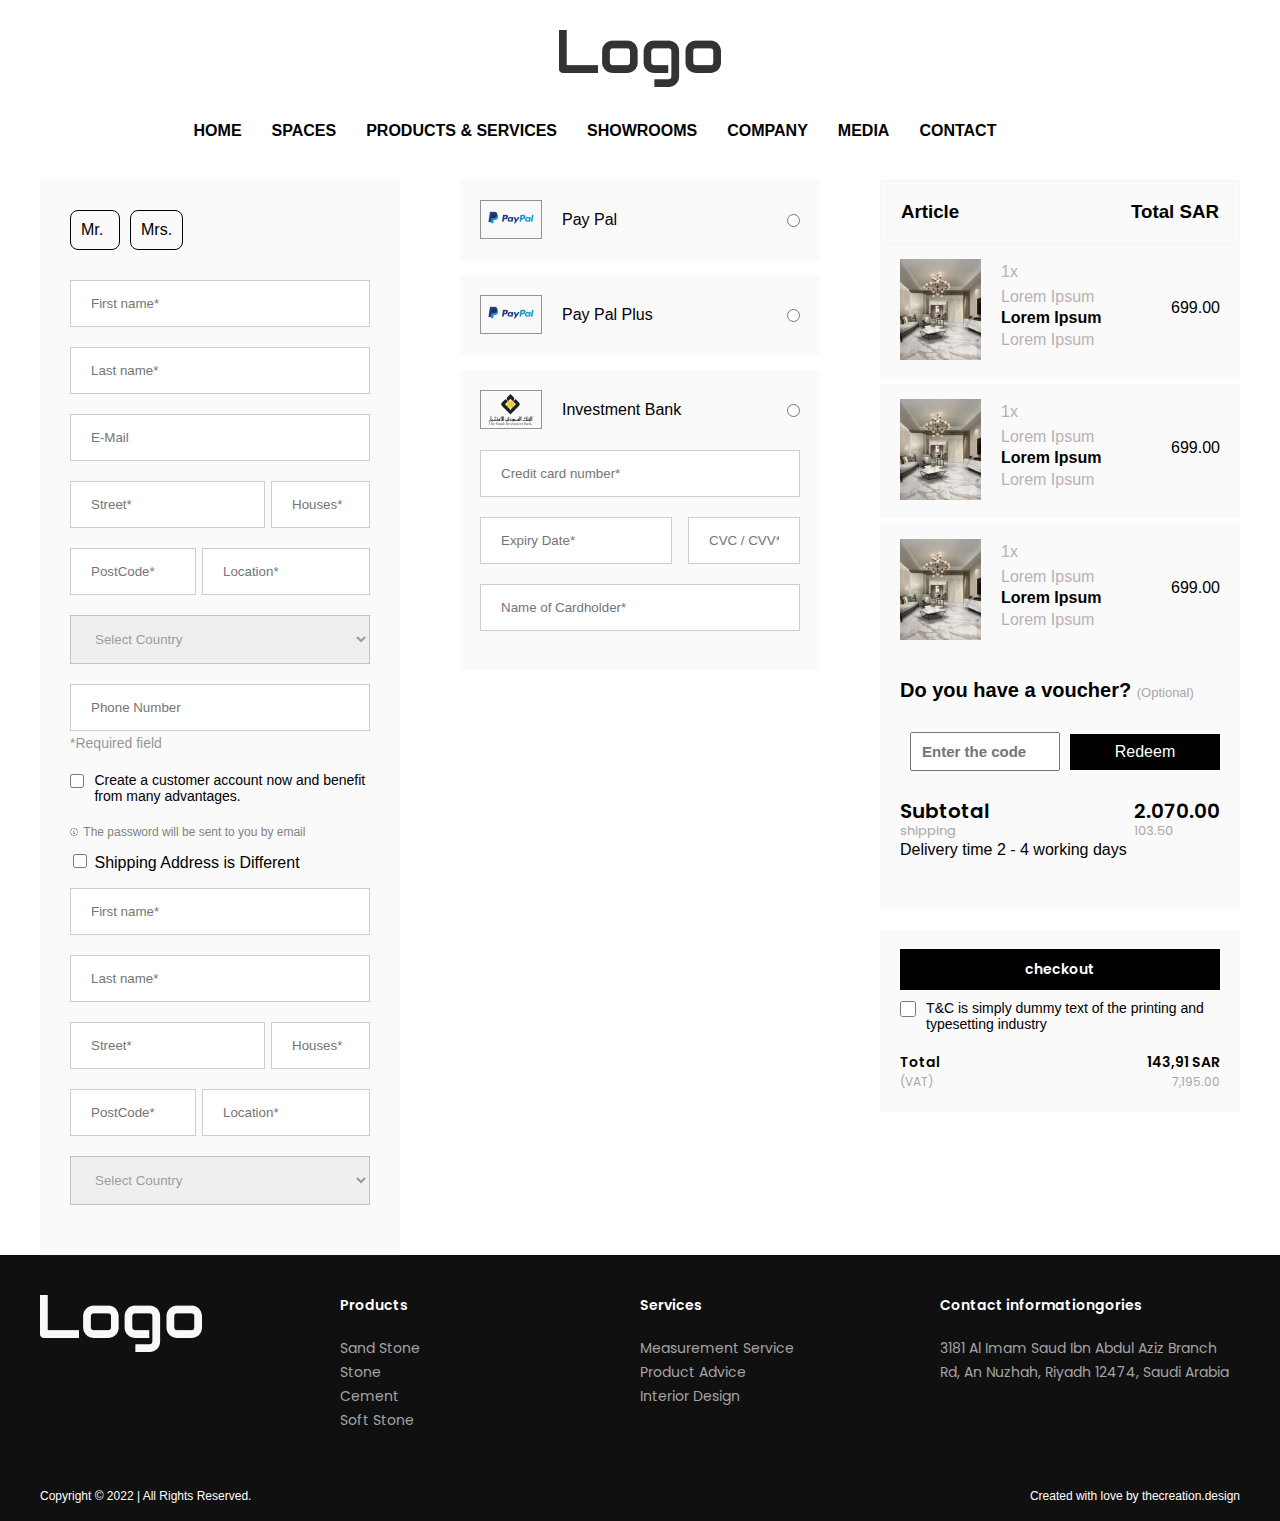
<file: checkout.html>
<!DOCTYPE html>
<html lang="en">

<head>
    <meta charset="UTF-8">
    <meta http-equiv="X-UA-Compatible" content="IE=edge">
    <meta name="viewport" content="width=device-width, initial-scale=1.0">
    <link rel="stylesheet" href="./css/style.css">
    <link rel="stylesheet" href="https://cdnjs.cloudflare.com/ajax/libs/font-awesome/6.1.1/css/all.min.css" integrity="sha512-KfkfwYDsLkIlwQp6LFnl8zNdLGxu9YAA1QvwINks4PhcElQSvqcyVLLD9aMhXd13uQjoXtEKNosOWaZqXgel0g==" crossorigin="anonymous" referrerpolicy="no-referrer"
    />
    <title>Document</title>
</head>

<body>
    <header>
        <div class="mainContainer">
            <div class="logo">
                <a href="./index.html"><img src="./image/logo.png" alt=""></a>
            </div>
            <div class="navbar">
                <div class="searchBar">
                    <button><i class="fa-solid fa-magnifying-glass"></i></button>
                </div>
                <ul class="link">
                    <li><a href="./index.html">HOME</a></li>
                    <li><a href="">SPACES</a></li>
                    <li><a href="">PRODUCTS & SERVICES</a></li>
                    <li><a href="">SHOWROOMS</a></li>
                    <li><a href="">COMPANY</a></li>
                    <li><a href="">MEDIA</a></li>
                    <li><a href="">CONTACT</a></li>
                </ul>
                <div class="navbutton">
                    <a href="./cartPage.html"><i class="fa-solid fa-cart-plus"></i></a>
                    <a href=""><i class="fa-solid fa-heart"></i></a>
                    <a href=""><i class="fa-solid fa-user"></i></a>
                </div>
            </div>
        </div>
    </header>
    <div class="cartTable cartFormSection">
        <div class="mainContainer">
            <div class="content">
                <div class="formSection">
                    <form>
                        <div class="gender">
                            <div class="male">
                                <input type="radio" id="male" name="gender">
                                <label for="male" class="gen">Mr.</label>
                            </div>
                            <div class="male">
                                <input type="radio" id="female" name="gender">
                                <label for="female">Mrs.</label>
                            </div>
                        </div>
                        <input type="text" placeholder="First name*">
                        <input type="text" placeholder="Last name*">
                        <input type="email" placeholder="E-Mail">
                        <div class="street">
                            <input type="text" placeholder="Street*">
                            <input type="text" placeholder="Houses*">
                        </div>
                        <div class="post">
                            <input type="number" placeholder="PostCode*">
                            <input type="text" placeholder="Location*">
                        </div>
                        <select name="" id="">
                                        <option value="">Select Country</option>
                                        <option value="">India</option>
                                        <option value="">Singapore</option>
                                        <option value="">Dubai</option>
                                        <option value="">Pakisthan</option>
                    
                    
                                    </select>
                        <div class="req">
                            <input type="number" placeholder="Phone Number" id="number">
                            <label for="number">*Required field</label>
                        </div>
                        <div class="checkbox">
                            <input type="checkbox" id="box">
                            <label for="box">Create a customer account now and benefit from many advantages.</label>
                        </div>
                        <div class="tool">
                            <a href=""> <img src="./image/tool.png" alt="">The password will be sent to you by email</a>
                        </div>
                        <div class="checkbox-a">
                            <input type="checkbox" id="ship">
                            <label for="ship">Shipping Address is Different</label>
                        </div>
                        <input type="text" placeholder="First name*">
                        <input type="text" placeholder="Last name*">
                        <div class="street">
                            <input type="text" placeholder="Street*">
                            <input type="text" placeholder="Houses*">
                        </div>
                        <div class="post">
                            <input type="number" placeholder="PostCode*">
                            <input type="text" placeholder="Location*">
                        </div>
                        <select>                                    
                            <option value="">Select Country</option>                                       
                            <option value="">India</option>                                      
                            <option value="">Singapore</option>                                     
                            <option value="">Dubai</option>                                       
                            <option value="">Pakisthan</option>                   
                        </select>
                    </form>
                </div>
                <div class="payment">
                    <div class="paymentMethord">
                        <div class="paypal">
                            <div class="pay">
                                <img src="./image/paypal.png" alt="">
                                <label for="pay">Pay Pal</label>
                            </div>
                            <input type="radio" id="pay" name="paypal">
                        </div>
                        <div class="paypal">
                            <div class="pay">
                                <img src="./image/paypal.png" alt="">
                                <label for="pal">Pay Pal Plus</label>
                            </div>
                            <input type="radio" id="pal" name="paypal">
                        </div>
                        <div class="paypal invesment">
                            <div class="bank">
                                <div class="pay">
                                    <img src="./image/BAN.png" alt="">
                                    <label for="pal">Investment Bank</label>
                                </div>
                                <input type="radio" id="pal" name="paypal">
                            </div>
                            <div class="cc">
                                <input type="text" placeholder="Credit card number*">
                                <div class="cvv">
                                    <input type="text" placeholder="Expiry Date*">
                                    <input type="text" placeholder="CVC / CVV*">
                                </div>
                                <input type="text" placeholder="Name of Cardholder*">
                            </div>
                        </div>

                    </div>
                </div>
                <div class="order">
                    <div class="myProducts">
                        <div class="psection">
                            <div class="itemList">
                                <h3>Article</h3>
                                <h3>Total SAR</h3>
                            </div>
                            <div class="all">
                                <div class="products">
                                    <div class="lastcheck">
                                        <!-- <h3>Article</h3> -->
                                        <div class="image">
                                            <div class="pic">
                                                <img src="./image/tableimage.png" alt="">
                                            </div>
                                            <div class="productname">
                                                <p>1x</p>
                                                <p>Lorem Ipsum</p>
                                                <h4>Lorem Ipsum</h4>
                                                <p>Lorem Ipsum</p>
                                            </div>
                                        </div>
                                    </div>
                                </div>
                                <div class="finalPrice">
                                    <!-- <h3>Total SAR</h3> -->
                                    <div class="final">
                                        <p>699.00</p>
                                    </div>
                                </div>
                            </div>
                            <div class="all">
                                <div class="products">
                                    <div class="lastcheck">
                                        <!-- <h3>Article</h3> -->
                                        <div class="image">
                                            <div class="pic">
                                                <img src="./image/tableimage.png" alt="">
                                            </div>
                                            <div class="productname">
                                                <p>1x</p>
                                                <p>Lorem Ipsum</p>
                                                <h4>Lorem Ipsum</h4>
                                                <p>Lorem Ipsum</p>
                                            </div>
                                        </div>
                                    </div>
                                </div>
                                <div class="finalPrice">
                                    <!-- <h3>Total SAR</h3> -->
                                    <div class="final">
                                        <p>699.00</p>
                                    </div>
                                </div>
                            </div>
                            <div class="all">
                                <div class="products">
                                    <div class="lastcheck">
                                        <!-- <h3>Article</h3> -->
                                        <div class="image">
                                            <div class="pic">
                                                <img src="./image/tableimage.png" alt="">
                                            </div>
                                            <div class="productname">
                                                <p>1x</p>
                                                <p>Lorem Ipsum</p>
                                                <h4>Lorem Ipsum</h4>
                                                <p>Lorem Ipsum</p>
                                            </div>
                                        </div>
                                    </div>
                                </div>
                                <div class="finalPrice">
                                    <!-- <h3>Total SAR</h3> -->
                                    <div class="final">
                                        <p>699.00</p>
                                    </div>
                                </div>
                            </div>
                        </div>
                    </div>
                    <div class="checkout">
                        <div class="cout">
                            <div class="voucher">
                                <p>Do you have a voucher? <span>(Optional)</span></p>
                            </div>
                            <div class="code">
                                <div class="in">
                                    <input type="text" placeholder="Enter the code">
                                </div>
                                <div class="button redeem">
                                    <a href="#">Redeem</a>
                                </div>
                            </div>
                            <div class="delivery">
                                <div class="SubTotal">
                                    <div class="sub">
                                        <p>Subtotal</p>
                                        <span>shipping</span>
                                    </div>
                                    <div>
                                        <div class="sub">
                                            <p>2.070.00</p>
                                            <span>103.50</span>
                                        </div>
                                    </div>
                                </div>
                                <div class="days">
                                    <p>Delivery time 2 - 4 working days</p>
                                </div>
                            </div>

                        </div>
                        <div class="safCheckout">
                            <div class="button safe">
                                <a href="">checkout</a>
                            </div>
                            <div class="checkbox">
                                <input type="checkbox" id="box">
                                <label for="box">T&C is simply dummy text of the printing and typesetting industry</label>
                            </div>
                            <div class="amount">
                                <div class="vat">
                                    <p>Total </p>
                                    <p>(VAT)</p>
                                </div>
                                <div class="value">
                                    <p>143,91 SAR</p>
                                    <p>7,195.00</p>
                                </div>
                            </div>
                        </div>
                    </div>
                </div>
            </div>
        </div>

    </div>
</body>

</html>
<footer>
    <div class="mainContainer">
        <div class="footerSub">
            <div class="submit">
                <img src="./image/footerlogo.png" alt="">
                <div class="social">
                    <i class="fa-brands fa-facebook"></i>
                    <i class="fa-brands fa-instagram-square"></i>
                    <i class="fa-brands fa-twitter"></i>
                </div>

            </div>
            <div class="submit">
                <h3>Products</h3>
                <ul>
                    <li><a href="#">Sand Stone</a></li>
                    <li><a href="#">Stone</a></li>
                    <li><a href="#">Cement</a></li>
                    <li><a href="#">Soft Stone</a></li>
                </ul>
            </div>
            <div class="submit">
                <h3>Services</h3>
                <ul>
                    <li><a href="#">Measurement Service</a></li>
                    <li><a href="#">Product Advice</a></li>
                    <li><a href="#">Interior Design</a></li>
                </ul>
            </div>
            <div class="submit">
                <div class="contact" id="here">
                    <h3>Contact informationgories</h3>
                    <p>
                        3181 Al Imam Saud Ibn Abdul Aziz Branch Rd, An Nuzhah, Riyadh 12474, Saudi Arabia
                    </p>
                </div>
            </div>
        </div>
    </div>
    <div class="lastFooter">
        <div class="copyRight">
            <p>Copyright © 2022 | All Rights Reserved.</p>
        </div>
        <div class="flast">
            <p>Created with love by thecreation.design</p>
        </div>
    </div>
</footer>
</file>
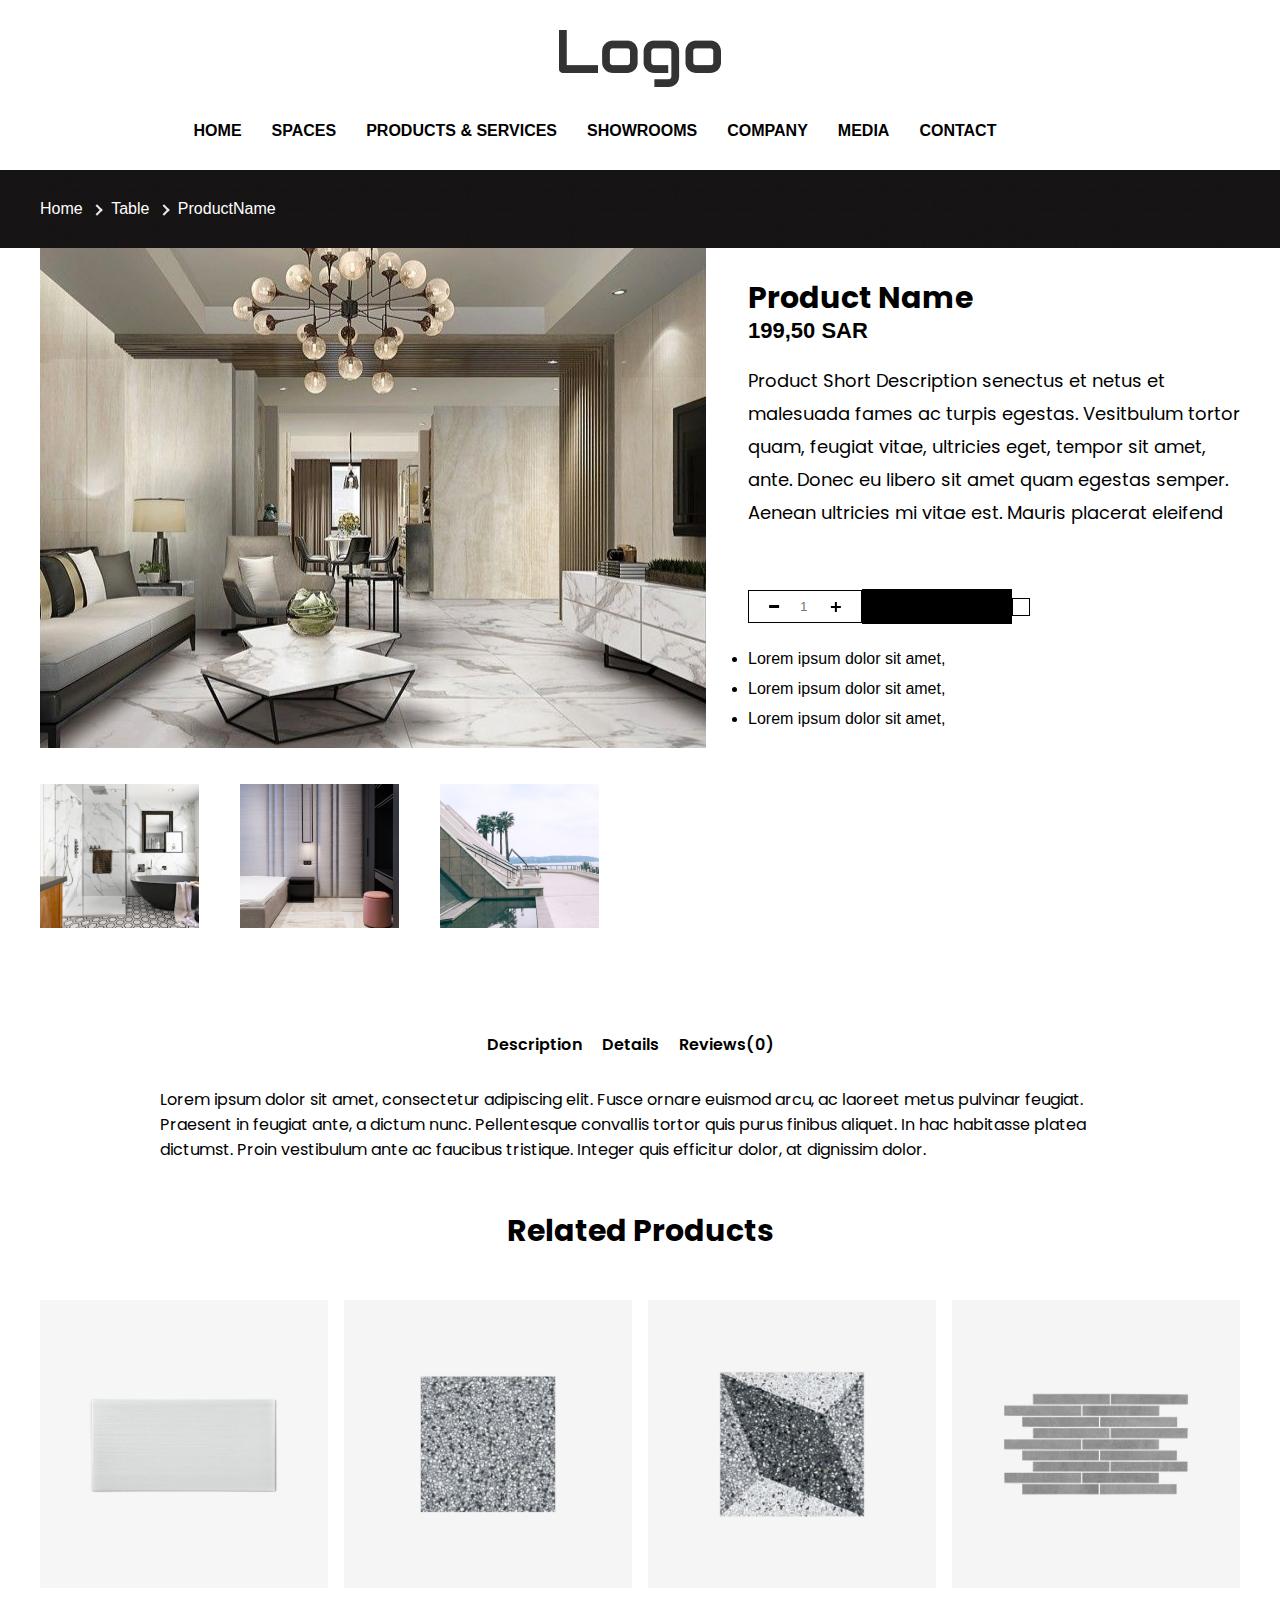
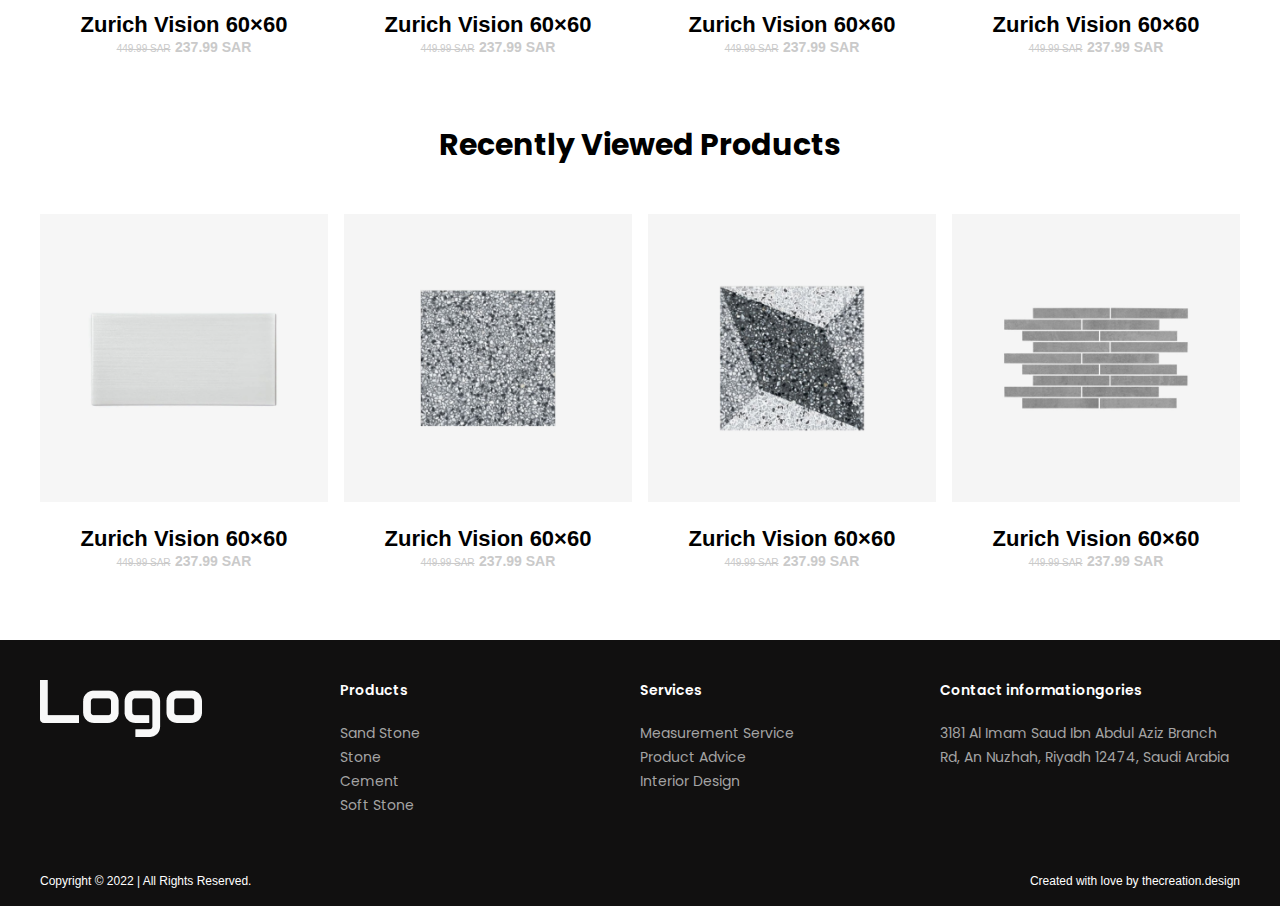
<file: productDetail.html>
<!DOCTYPE html>
<html lang="en">

<head>
    <meta charset="UTF-8">
    <meta http-equiv="X-UA-Compatible" content="IE=edge">
    <meta name="viewport" content="width=device-width, initial-scale=1.0">
    <link rel="stylesheet" href="./css/style.css">
    <link rel="stylesheet" href="https://cdnjs.cloudflare.com/ajax/libs/font-awesome/6.1.1/css/all.min.css" integrity="sha512-KfkfwYDsLkIlwQp6LFnl8zNdLGxu9YAA1QvwINks4PhcElQSvqcyVLLD9aMhXd13uQjoXtEKNosOWaZqXgel0g==" crossorigin="anonymous" referrerpolicy="no-referrer"
    />
    <title>Document</title>
</head>

<body>
    <header>
        <div class="mainContainer">
            <div class="logo">
                <a href="./index.html"><img src="./image/logo.png" alt=""></a>
            </div>
            <div class="navbar">
                <div class="searchBar">
                    <button><i class="fa-solid fa-magnifying-glass"></i></button>
                </div>
                <ul class="link">
                    <li><a href="./index.html">HOME</a></li>
                    <li><a href="">SPACES</a></li>
                    <li><a href="">PRODUCTS & SERVICES</a></li>
                    <li><a href="">SHOWROOMS</a></li>
                    <li><a href="">COMPANY</a></li>
                    <li><a href="">MEDIA</a></li>
                    <li><a href="">CONTACT</a></li>
                </ul>
                <div class="navbutton">
                    <a href="./cartPage.html"><i class="fa-solid fa-cart-plus"></i></a>
                    <a href=""><i class="fa-solid fa-heart"></i></a>
                    <a href=""><i class="fa-solid fa-user"></i></a>
                </div>
            </div>
    </header>
    <div class="productDetail">
        <div class="mainContainer">
            <ul class="next">
                <li>
                    <a href="">Home</a>
                </li>
                <li>
                    <a href="">Table</a>
                </li>
                <li>
                    <a href="">ProductName</a>
                </li>
            </ul>
        </div>

    </div>
    <div class="productGrid">
        <div class="mainContainer">
            <div class="container">
                <div class="itemOne">
                    <img src="./image/pgridimage/pgrido.png" alt="">
                </div>
                <div class="itemTwo">
                    <div class="title">
                        <h2>Product Name</h2>
                        <h5>199,50 SAR</h5>
                        <p>Product Short Description senectus et netus et malesuada fames ac turpis egestas. Vesitbulum tortor quam, feugiat vitae, ultricies eget, tempor sit amet, ante. Donec eu libero sit amet quam egestas semper. Aenean ultricies mi vitae
                            est. Mauris placerat eleifend </p>
                        <div class="addItem">
                            <div class="numbers">
                                <img src="./image/minus.png" alt="">
                                <input type="text" placeholder="1">
                                <img src="./image/plus.png" alt="">
                            </div>
                            <div class="shop">
                                <button class="button">Add to cart</button>
                                <i class="fa-regular fa-heart"></i>
                            </div>
                        </div>
                        <ul class="addlist">
                            <li>Lorem ipsum dolor sit amet,</li>
                            <li>Lorem ipsum dolor sit amet,</li>
                            <li>Lorem ipsum dolor sit amet,</li>
                        </ul>
                    </div>
                </div>
                <div class="itemThree">
                    <img src="./image/pgridimage/pgridt.png" alt="">
                </div>
                <div class="itemFour">
                    <img src="./image/pgridimage/pgridth.png" alt="">
                </div>
                <div class="itemFive">
                    <img src="./image/pgridimage/pgridfo.png" alt="">
                </div>
            </div>

        </div>
    </div>
    <div class="productContent">
        <div class="mainContainer">
            <ul class="atag">
                <li><a href="#">Description</a></li>
                <li> <a href="#">Details</a></li>
                <li><a href="#">Reviews(0)</a></li>
            </ul>
            <div class="pcontent">
                <p>Lorem ipsum dolor sit amet, consectetur adipiscing elit. Fusce ornare euismod arcu, ac laoreet metus pulvinar feugiat. Praesent in feugiat ante, a dictum nunc. Pellentesque convallis tortor quis purus finibus aliquet. In hac habitasse
                    platea dictumst. Proin vestibulum ante ac faucibus tristique. Integer quis efficitur dolor, at dignissim dolor.</p>
            </div>
        </div>

    </div>
    <div class="tileCollections related  ">
        <div class="titlelist">
            <h2>Related Products</h2>
        </div>
        <div class="mainContainer">
            <div class="projectlist">
                <div class="ProjectsImage">
                    <img src="./image/wrap/wrapo.png" alt="">
                </div>
                <div class="price">
                    <h3>Zurich Vision 60×60</h3>
                    <span>449.99 SAR</span>
                    <span>237.99 SAR</span>
                </div>
            </div>
            <div class="projectlist">
                <div class="ProjectsImage">
                    <img src="./image/wrap/wrapt.png" alt="">
                </div>
                <div class="price">
                    <h3>Zurich Vision 60×60</h3>
                    <span>449.99 SAR</span>
                    <span>237.99 SAR</span>
                </div>
            </div>
            <div class="projectlist">
                <div class="ProjectsImage">
                    <img src="./image/wrap/wrapth.png" alt="">
                </div>
                <div class="price">
                    <h3>Zurich Vision 60×60</h3>
                    <span>449.99 SAR</span>
                    <span>237.99 SAR</span>
                </div>
            </div>
            <div class="projectlist">
                <div class="ProjectsImage">
                    <img src="./image/wrap/wrapfo.png" alt="">
                </div>
                <div class="price">
                    <h3>Zurich Vision 60×60</h3>
                    <span>449.99 SAR</span>
                    <span>237.99 SAR</span>
                </div>
            </div>

        </div>
    </div>
    <div class="tileCollections related recentlyViewed">
        <div class="titlelist">
            <h2>Recently Viewed Products</h2>
        </div>
        <div class="mainContainer">
            <div class="projectlist">
                <div class="ProjectsImage">
                    <img src="./image/wrap/wrapo.png" alt="">
                </div>
                <div class="price">
                    <h3>Zurich Vision 60×60</h3>
                    <span>449.99 SAR</span>
                    <span>237.99 SAR</span>
                </div>
            </div>
            <div class="projectlist">
                <div class="ProjectsImage">
                    <img src="./image/wrap/wrapt.png" alt="">
                </div>
                <div class="price">
                    <h3>Zurich Vision 60×60</h3>
                    <span>449.99 SAR</span>
                    <span>237.99 SAR</span>
                </div>
            </div>
            <div class="projectlist">
                <div class="ProjectsImage">
                    <img src="./image/wrap/wrapth.png" alt="">
                </div>
                <div class="price">
                    <h3>Zurich Vision 60×60</h3>
                    <span>449.99 SAR</span>
                    <span>237.99 SAR</span>
                </div>
            </div>
            <div class="projectlist">
                <div class="ProjectsImage">
                    <img src="./image/wrap/wrapfo.png" alt="">
                </div>
                <div class="price">
                    <h3>Zurich Vision 60×60</h3>
                    <span>449.99 SAR</span>
                    <span>237.99 SAR</span>
                </div>
            </div>

        </div>
    </div>
    <footer>
        <div class="mainContainer">
            <div class="footerSub">
                <div class="submit">
                    <img src="./image/footerlogo.png" alt="">
                    <div class="social">
                        <i class="fa-brands fa-facebook"></i>
                        <i class="fa-brands fa-instagram-square"></i>
                        <i class="fa-brands fa-twitter"></i>
                    </div>

                </div>
                <div class="submit">
                    <h3>Products</h3>
                    <ul>
                        <li><a href="#">Sand Stone</a></li>
                        <li><a href="#">Stone</a></li>
                        <li><a href="#">Cement</a></li>
                        <li><a href="#">Soft Stone</a></li>
                    </ul>
                </div>
                <div class="submit">
                    <h3>Services</h3>
                    <ul>
                        <li><a href="#">Measurement Service</a></li>
                        <li><a href="#">Product Advice</a></li>
                        <li><a href="#">Interior Design</a></li>
                    </ul>
                </div>
                <div class="submit">
                    <div class="contact" id="here">
                        <h3>Contact informationgories</h3>
                        <p>
                            3181 Al Imam Saud Ibn Abdul Aziz Branch Rd, An Nuzhah, Riyadh 12474, Saudi Arabia
                        </p>
                    </div>
                </div>
            </div>
        </div>
        <div class="lastFooter">
            <div class="copyRight">
                <p>Copyright © 2022 | All Rights Reserved.</p>
            </div>
            <div class="flast">
                <p>Created with love by thecreation.design</p>
            </div>
        </div>
    </footer>
</body>

</html>
</file>
<file: css/style.css>
@import url("http://fonts.cdnfonts.com/css/proxima-nova-2");
@import url("https://fonts.googleapis.com/css2?family=Poppins&display=swap");
* {
  margin: 0;
  padding: 0;
  box-sizing: border-box;
  list-style: none;
  text-decoration: none;
  outline: none;
}

body {
  font-family: "Proxima Nova", sans-serif;
}

.mainContainer {
  max-width: 1200px;
  margin: auto;
}
@media only screen and (max-width: 900px) {
  .mainContainer {
    margin: auto;
    padding: 0px 20px;
  }
}

.title h2 {
  font-size: 30px;
  font-weight: 700;
  line-height: 58px;
}
.title p {
  font-size: 18px;
  font-weight: 400;
  line-height: 25px;
}
@media only screen and (max-width: 900px) {
  .title {
    width: 100%;
  }
}

.container .title h2 {
  font-family: "Poppins", sans-serif;
  font-size: 30px;
  font-weight: 700;
  line-height: 58px;
}
.container .title p {
  font-family: "Poppins", sans-serif;
  font-size: 18px;
  font-weight: 400;
  line-height: 25px;
}
@media only screen and (max-width: 900px) {
  .container .title {
    width: 100%;
  }
}

.related .titlelist {
  width: 50%;
  margin: auto;
  text-align: center;
  padding: 40px 0;
}
@media only screen and (max-width: 900px) {
  .related .titlelist {
    width: 100%;
    padding: 0 10px;
  }
}
.related .titlelist h2 {
  font-family: "Poppins", sans-serif;
  font-size: 30px;
  font-weight: 700;
  line-height: 58px;
}
.related .titlelist h2::after {
  content: "";
  height: 3px;
  width: 120px;
  background: #c4c4c4;
  margin: auto;
  display: block;
  margin-bottom: 20px;
  display: none;
}

.titlelist {
  width: 50%;
  margin: auto;
  text-align: center;
  padding: 40px 0;
}
@media only screen and (max-width: 900px) {
  .titlelist {
    width: 100%;
    padding: 0 10px;
  }
}
.titlelist h2 {
  font-size: 30px;
  font-weight: 700;
  line-height: 58px;
}
.titlelist h2::after {
  content: "";
  height: 3px;
  width: 120px;
  background: #c4c4c4;
  margin: auto;
  display: block;
  margin-bottom: 20px;
}
.titlelist p {
  font-size: 18px;
  font-weight: 400;
  line-height: 25px;
}

.price h3 {
  font-size: 22px;
  font-weight: 600;
  line-height: 26px;
}
.price p {
  font-size: 12px;
  font-weight: 300;
  line-height: 20px;
}

.link li a {
  font-size: 16px;
  font-weight: 700;
  line-height: 19px;
  color: #000;
}
.link li a:hover {
  font-size: 15px;
  font-weight: 500;
}

.button {
  width: 150px;
  padding: 10px 20px;
  text-align: center;
  background: #000;
}
.button a {
  color: #ffffff;
}
.button:hover {
  background: #b85252;
}
.button:hover a {
  color: #000;
}

.redeem {
  width: 150px;
  padding: 9px 20px;
  text-align: center;
  background: #000;
}
.redeem a {
  color: #ffffff;
}
.redeem:hover {
  background: #b85252;
}
.redeem:hover a {
  color: #ffffff;
}

.shop .button button,
.shop .button a {
  width: 150px;
  padding: 10px 20px;
  text-align: center;
  background: #000;
  color: #ffffff;
  margin: 0 20px;
}

.shop .button a {
  width: 150px;
  padding: 10px 20px;
  text-align: center;
  background: #000;
  color: #ffffff;
  margin: 0 20px;
}

button {
  background: none;
  outline: none;
  border: none;
}

.submit h3 {
  font-family: "Poppins", sans-serif;
  font-size: 14px;
  font-weight: 600;
  line-height: 21px;
  margin-bottom: 20px;
}
@media only screen and (max-width: 700px) {
  .submit h3 {
    margin-top: 10px;
  }
}
.submit ul li {
  font-family: "Poppins", sans-serif;
  font-size: 14px;
  font-weight: 400;
  line-height: 24px;
}
.submit ul li a {
  color: #A4A4A4;
}
.submit ul li a:hover {
  color: #ffffff;
}
.submit p {
  font-family: "Poppins", sans-serif;
  font-size: 14px;
  font-weight: 400;
  line-height: 24px;
  color: #A4A4A4;
}
.submit p:hover {
  color: #ffffff;
}

.hoverSection h3 {
  font-size: 25px;
  font-weight: 700;
  line-height: 25px;
  color: #ffffff;
}
.hoverSection p {
  font-size: 15px;
  font-weight: 400;
  line-height: 28px;
  color: #BCBCBC;
}
.hoverSection h5 {
  font-size: 18px;
  font-weight: 400;
  line-height: 28px;
  color: #BCBCBC;
}

header .mainContainer .logo {
  display: flex;
  justify-content: center;
  margin: 30px 0;
}
header .mainContainer .navbar {
  margin-bottom: 30px;
  display: flex;
  justify-content: space-between;
}
@media only screen and (max-width: 900px) {
  header .mainContainer .navbar {
    justify-content: center;
  }
}
header .mainContainer .link {
  display: flex;
}
@media only screen and (max-width: 900px) {
  header .mainContainer .link {
    display: none;
  }
}
header .mainContainer .link li {
  margin-right: 30px;
}
header .mainContainer .navbutton a {
  color: #000;
  margin-left: 20px;
}

.banner {
  background: url(../image/bannerf.png);
  background-repeat: no-repeat;
  background-position: center;
  background-size: cover;
  max-width: 100%;
  padding: 50px 0;
}
@media only screen and (max-width: 1100px) {
  .banner {
    width: 100%;
  }
}
.banner .mainContainer {
  display: flex;
  justify-content: flex-end;
  align-items: center;
}
.banner .title {
  background: rgba(0, 0, 0, 0.3607843137);
  width: 40%;
  padding: 15px 30px;
}
@media only screen and (max-width: 900px) {
  .banner .title {
    width: 100%;
  }
}
.banner .title h2 {
  margin-bottom: 7px;
  color: #ECECEC;
}
.banner .title p {
  text-align: start;
  margin-bottom: 30px;
  color: #ECECEC;
}

.Products {
  background: url(../image/productbgimage.png);
  background-repeat: no-repeat;
  background-position: center;
  background-size: cover;
}
.Products .title {
  width: 50%;
  margin: auto;
  text-align: center;
  padding: 40px 0;
}
@media only screen and (max-width: 900px) {
  .Products .title {
    width: 100%;
    padding: 0 10px;
  }
}
.Products .title h2::after {
  content: "";
  height: 3px;
  width: 120px;
  background: #c4c4c4;
  margin: auto;
  display: block;
  margin-bottom: 20px;
}
.Products .mainContainer .container {
  display: grid;
  grid-template-columns: 41% 1fr 32%;
  grid-template-rows: auto;
  grid-template-areas: "product1 product2 product3" "product1 product2 product4";
  column-gap: 20px;
  row-gap: 40px;
  align-items: end;
}
.Products .mainContainer .container img {
  width: 100%;
  height: 100%;
}
@media only screen and (max-width: 900px) {
  .Products .mainContainer .container {
    display: block;
  }
}
.Products .mainContainer .container .productItem-a {
  position: relative;
  grid-area: product1;
}
@media only screen and (max-width: 900px) {
  .Products .mainContainer .container .productItem-a {
    margin-bottom: 30px;
  }
}
.Products .mainContainer .container .productItem-b {
  position: relative;
  grid-area: product2;
  height: 100%;
}
@media only screen and (max-width: 900px) {
  .Products .mainContainer .container .productItem-b {
    margin-bottom: 30px;
  }
}
.Products .mainContainer .container .productItem-c {
  position: relative;
  grid-area: product3;
  height: 100%;
}
@media only screen and (max-width: 900px) {
  .Products .mainContainer .container .productItem-c {
    margin-bottom: 30px;
  }
}
.Products .mainContainer .container .productItem-d {
  position: relative;
  grid-area: product4;
  height: 100%;
}
@media only screen and (max-width: 900px) {
  .Products .mainContainer .container .productItem-d {
    margin-bottom: 30px;
  }
}
.Products .mainContainer .container .productImage {
  height: 100%;
}
.Products .mainContainer .container .price {
  border: 1px solid #ffffff;
  position: absolute;
  width: 90%;
  text-align: center;
  left: 0;
  right: 0;
  margin: 0 auto;
  bottom: -17px;
  color: #ffffff;
  background: #000;
  padding: 20px 10px;
}
@media only screen and (max-width: 900px) {
  .Products .mainContainer .container .price {
    position: relative;
    width: 100%;
    bottom: 5px;
  }
}

.banner2 {
  background: none;
  margin: 40px 0;
}
.banner2 .mainContainer .bannerView {
  background: url(../image/banners.png);
  background-repeat: no-repeat;
  background-position: center;
  background-size: cover;
  width: 90%;
  height: 400px;
  margin-right: 0 !important;
  margin: auto;
  position: relative;
}
@media only screen and (max-width: 500px) {
  .banner2 .mainContainer .bannerView {
    display: none;
  }
}
.banner2 .mainContainer .title {
  width: 40%;
  padding: 20px;
  position: absolute;
  bottom: 9%;
  left: -111px;
  background: #F7F7F7;
}
@media only screen and (max-width: 900px) {
  .banner2 .mainContainer .title {
    position: relative;
    width: 100%;
    bottom: -50px;
  }
}
.banner2 .mainContainer .title h2 {
  color: #000;
}
.banner2 .mainContainer .title p {
  color: #000;
  padding: 20px 0;
}

.CreativeSolutions {
  background: url(../image/productbgimage.png);
  background-repeat: no-repeat;
  background-position: center;
  background-size: cover;
}
.CreativeSolutions .mainContainer {
  width: 100%;
}
.CreativeSolutions .mainContainer .container {
  display: grid;
  grid-template-columns: 1fr 1fr 1fr 30%;
  grid-template-rows: auto;
  grid-template-areas: "title title  . image4" "image1 image2 image3 image4" "row3 . . image4";
  column-gap: 20px;
  row-gap: 13px;
}
.CreativeSolutions .mainContainer .container img {
  width: 100%;
}
@media only screen and (max-width: 900px) {
  .CreativeSolutions .mainContainer .container {
    display: block;
  }
}
.CreativeSolutions .mainContainer .title {
  grid-area: title;
}
.CreativeSolutions .mainContainer .title h2 {
  line-height: 40px;
}
@media only screen and (max-width: 900px) {
  .CreativeSolutions .mainContainer .title h2 {
    font-size: 25px;
    line-height: 30px;
  }
}
@media only screen and (max-width: 900px) {
  .CreativeSolutions .mainContainer .title {
    margin-bottom: 30px;
  }
}
.CreativeSolutions .mainContainer .title-a {
  grid-area: image1;
}
@media only screen and (max-width: 900px) {
  .CreativeSolutions .mainContainer .title-a {
    margin-bottom: 30px;
  }
}
.CreativeSolutions .mainContainer .title-b {
  grid-area: image2;
}
@media only screen and (max-width: 900px) {
  .CreativeSolutions .mainContainer .title-b {
    margin-bottom: 30px;
  }
}
.CreativeSolutions .mainContainer .title-c {
  grid-area: image3;
}
@media only screen and (max-width: 900px) {
  .CreativeSolutions .mainContainer .title-c {
    margin-bottom: 30px;
  }
}
.CreativeSolutions .mainContainer .title-d {
  grid-area: image4;
  height: 100%;
  position: relative;
}
@media only screen and (max-width: 700px) {
  .CreativeSolutions .mainContainer .title-d img {
    width: 100%;
    height: auto;
  }
}
.CreativeSolutions .mainContainer .title-d img {
  width: 100%;
  height: 100%;
}
.CreativeSolutions .mainContainer .title-d .play {
  width: 200px;
  background: #ffffff;
  display: flex;
  align-items: center;
  position: absolute;
  padding: 20px;
  bottom: 0px;
  right: 0px;
}
.CreativeSolutions .mainContainer .title-d .play img {
  width: 30%;
  margin-right: 10px;
}
@media only screen and (max-width: 900px) {
  .CreativeSolutions .mainContainer .title-d {
    margin-bottom: 20px;
  }
}
.CreativeSolutions .mainContainer .title-e {
  grid-area: row3;
}
@media only screen and (max-width: 500px) {
  .CreativeSolutions .mainContainer .title-e .button {
    margin-top: 30px;
    margin: auto;
    width: 80%;
  }
}

.Projects {
  background: url(../image/productbgimage.png);
  background-repeat: no-repeat;
  background-position: center;
  background-size: cover;
  margin: 30px 0;
}
.Projects .button {
  margin: auto;
}
@media only screen and (max-width: 500px) {
  .Projects .button {
    width: 80%;
  }
}
.Projects .mainContainer {
  display: flex;
  justify-content: space-between;
}
.Projects .mainContainer img {
  width: 100%;
}
@media only screen and (max-width: 900px) {
  .Projects .mainContainer {
    display: block;
  }
}
.Projects .mainContainer .projectlist {
  flex-basis: 23%;
  text-align: center;
}
.Projects .mainContainer .projectlist .ProjectsImage {
  margin-bottom: 20px;
}
.Projects .mainContainer .projectlist .price {
  margin-bottom: 30px;
}

.tileCollections .button {
  margin: auto;
  margin-top: 30px;
  width: 200px;
}
@media only screen and (max-width: 500px) {
  .tileCollections .button {
    margin: auto;
    width: 80%;
  }
}
.tileCollections .mainContainer {
  display: flex;
  justify-content: space-between;
  flex-wrap: wrap;
  width: 100%;
}
@media only screen and (max-width: 900px) {
  .tileCollections .mainContainer {
    display: block;
  }
}
.tileCollections .mainContainer img {
  width: 100%;
}
.tileCollections .mainContainer .projectlist {
  flex-basis: 24%;
  text-align: center;
  margin-bottom: 20px;
}
.tileCollections .mainContainer .projectlist .price {
  margin-top: 20px;
}
.tileCollections .mainContainer .projectlist .price span {
  font-size: 10px;
  text-decoration: line-through;
  color: #CACACA;
}
.tileCollections .mainContainer .projectlist .price span:last-child {
  font-size: 14px;
  font-weight: 600;
  text-decoration: none;
}

.lastBanner {
  background: none;
  margin: 100px 0;
}
.lastBanner .mainContainer img {
  width: 60%;
}
@media only screen and (max-width: 900px) {
  .lastBanner .mainContainer img {
    width: 100%;
  }
}
.lastBanner .mainContainer .bannerView {
  position: relative;
  width: 100%;
}
.lastBanner .mainContainer .head .title {
  width: 55%;
  right: -18px;
  top: 17%;
  padding: 60px;
  position: absolute;
  background: #F7F7F7;
}
@media only screen and (max-width: 900px) {
  .lastBanner .mainContainer .head .title {
    position: relative;
    width: 100%;
    right: 0;
    top: 0;
  }
}
.lastBanner .mainContainer .head .title h2 {
  color: #000;
}
@media only screen and (max-width: 500px) {
  .lastBanner .mainContainer .head .title h2 {
    line-height: 30px;
    font-size: 25px;
  }
}
.lastBanner .mainContainer .head .title p {
  padding: 40px 0;
  color: #000;
}
@media only screen and (max-width: 500px) {
  .lastBanner .mainContainer .head .title p {
    padding: 30px 0;
  }
}

footer {
  background: #111010;
  color: #ffffff;
}
footer .lastFooter {
  display: flex;
  justify-content: space-between;
  margin: 0px 20px;
  padding: 20px;
}
@media only screen and (max-width: 900px) {
  footer .lastFooter {
    display: block;
    margin: 0;
  }
}
footer .lastFooter p {
  font-size: 12px;
  font-weight: 400;
  line-height: 9px;
}
@media only screen and (max-width: 900px) {
  footer .lastFooter p {
    padding-bottom: 20px;
  }
}
footer .mainContainer {
  padding: 40px 0;
}
@media only screen and (max-width: 900px) {
  footer .mainContainer {
    padding: 20px 0 10px 20px;
  }
}
footer .mainContainer .footerSub {
  display: flex;
}
@media only screen and (max-width: 900px) {
  footer .mainContainer .footerSub {
    display: block;
  }
}
footer .mainContainer .submit {
  flex-basis: 25%;
}
footer .mainContainer .submit .social {
  margin-top: 50px;
}
@media only screen and (max-width: 900px) {
  footer .mainContainer .submit .social {
    margin: 20px 0;
  }
}
footer .mainContainer .submit .social i {
  margin-right: 20px;
}

.catalog {
  background: url(../image/catalogbanner.png);
  background-repeat: no-repeat;
  background-position: center;
  background-size: cover;
  max-width: 100%;
  padding: 0px 0;
}
@media only screen and (max-width: 900px) {
  .catalog {
    width: 100%;
  }
}
.catalog .catalogbg {
  background-color: rgba(37, 37, 37, 0.4509803922);
  padding: 60px 0px;
}
.catalog .mainContainer {
  display: block;
}
.catalog .title {
  width: 100%;
  background: none;
}
.catalog .title h2 {
  color: #ffffff;
  font-size: 50px;
}
.catalog .title p {
  width: 60%;
  justify-content: space-between;
}
@media only screen and (max-width: 900px) {
  .catalog .title p {
    width: 100%;
  }
}

.categorySection {
  padding-top: 50px;
  background: url(../image/productbgimage.png);
  background-repeat: no-repeat;
  background-position: center;
  background-size: cover;
}
.categorySection .mainContainer {
  display: flex;
  justify-content: space-between;
}
@media only screen and (max-width: 900px) {
  .categorySection .mainContainer {
    display: block;
  }
}
.categorySection .mainContainer .hoverSection {
  flex-basis: 23%;
  position: relative;
}
@media only screen and (max-width: 900px) {
  .categorySection .mainContainer .hoverSection {
    margin-bottom: 20px;
  }
}
.categorySection .mainContainer .hoverSection:hover .hoverAfter {
  display: block;
}
.categorySection .mainContainer .hoverSection .hoverbg .hoverBefore {
  position: relative;
}
.categorySection .mainContainer .hoverSection .hoverbg .hoverBefore img {
  width: 100%;
}
.categorySection .mainContainer .hoverSection .hoverbg .hoverBefore .beforeContent {
  position: absolute;
  bottom: 10px;
  left: 10px;
}
.categorySection .mainContainer .hoverSection .hoverbg .hoverBefore p,
.categorySection .mainContainer .hoverSection .hoverbg .hoverBefore h5 {
  color: rgba(63, 10, 10, 0.877);
}
.categorySection .mainContainer .hoverSection .hoverAfter {
  background: #000;
  position: absolute;
  top: 0;
  padding: 17px;
  display: none;
}
.categorySection .mainContainer .hoverSection .hoverAfter h3 {
  padding: 30px 0;
}
.categorySection .mainContainer .hoverSection .hoverAfter p {
  padding-top: 20px;
}

.categoryProduct .mainContainer {
  margin-bottom: 40px;
}
.categoryProduct .mainContainer .sortList {
  margin: 40px 0;
  display: flex;
  justify-content: space-between;
}
@media only screen and (max-width: 900px) {
  .categoryProduct .mainContainer .sortList {
    display: block;
  }
}
.categoryProduct .mainContainer .sortList .sort {
  display: flex;
  justify-content: space-between;
  flex-basis: 40%;
}
@media only screen and (max-width: 900px) {
  .categoryProduct .mainContainer .sortList .sort {
    margin-top: 20px;
    flex-basis: 100%;
    justify-content: space-between;
  }
}
.categoryProduct .mainContainer .sortList .sort .dropdown {
  display: flex;
  align-items: center;
}
@media only screen and (max-width: 900px) {
  .categoryProduct .mainContainer .sortList .sort .dropdown {
    display: inline-block;
  }
}
.categoryProduct .mainContainer .sortList .sort .dropdown::after {
  content: "";
  border: solid black;
  border-width: 0 2px 2px 0;
  display: inline-block;
  padding: 3px;
  transform: rotate(45deg);
  -webkit-transform: rotate(45deg);
  margin-left: 6px;
}
.categoryProduct .mainContainer .advertisement {
  background: url(../image/advertisementimage.png);
  background-repeat: no-repeat;
  background-size: cover;
  display: flex;
  min-width: 100%;
  margin: auto;
  margin: 80px 0;
}
.categoryProduct .mainContainer .advertisement img {
  width: 100%;
}
.categoryProduct .mainContainer .advertisement .title {
  width: 60%;
  background: white;
  padding: 20px;
  margin-top: -1px;
  clip-path: polygon(0 0, 89% 0, 73% 102%, 0% 100%);
}
.categoryProduct .mainContainer .advertisement .title p {
  width: 65%;
}

.productDetail {
  background: #161414;
}
.productDetail .mainContainer {
  background: url(../image/productbgimage.png);
}
.productDetail .mainContainer .next {
  display: flex;
}
.productDetail .mainContainer .next li {
  margin-right: 10px;
  padding: 30px 0;
}
.productDetail .mainContainer .next li::after {
  content: "";
  border: solid rgb(238, 232, 232);
  border-width: 0 2px 2px 0;
  display: inline-block;
  padding: 3px;
  transform: rotate(-45deg);
  -webkit-transform: rotate(-45deg);
  margin-left: 6px;
}
.productDetail .mainContainer .next li a {
  color: #ffffff;
}
.productDetail .mainContainer .next li:hover {
  text-decoration: underline;
  color: rgb(100, 87, 87);
}
.productDetail .mainContainer .next li:last-child::after {
  display: none;
}

.productGrid .mainContainer .container {
  display: grid;
  grid-template-columns: 15% 15% 24% 1fr 1fr;
  grid-template-rows: auto;
  grid-template-areas: "leftside leftside leftside rightside rightside" "down1 down2 down3 . .";
  column-gap: 20px;
  row-gap: 20px;
}
@media only screen and (max-width: 900px) {
  .productGrid .mainContainer .container {
    display: block;
  }
}
.productGrid .mainContainer .container .itemOne {
  grid-area: leftside;
}
@media only screen and (max-width: 900px) {
  .productGrid .mainContainer .container .itemOne img {
    width: 100%;
  }
}
.productGrid .mainContainer .container .itemTwo {
  grid-area: rightside;
}
@media only screen and (max-width: 900px) {
  .productGrid .mainContainer .container .itemTwo {
    width: 100%;
  }
}
.productGrid .mainContainer .container .itemTwo .title {
  margin: 30px 0;
}
.productGrid .mainContainer .container .itemTwo .title h2 {
  line-height: 40px;
}
.productGrid .mainContainer .container .itemTwo .title h5 {
  font-size: 22px;
  margin-bottom: 20px;
}
.productGrid .mainContainer .container .itemTwo .title p {
  line-height: 33px;
}
@media only screen and (max-width: 900px) {
  .productGrid .mainContainer .container .itemTwo .title .addlist {
    width: 70%;
    margin: auto;
  }
}
.productGrid .mainContainer .container .itemTwo .title .addlist li {
  list-style: disc;
  line-height: 30px;
}
.productGrid .mainContainer .container .itemTwo .addItem {
  display: flex;
  margin: 60px 0 20px 0;
  align-items: center;
}
@media only screen and (max-width: 900px) {
  .productGrid .mainContainer .container .itemTwo .addItem {
    width: 70%;
    margin: auto;
    margin-top: 40px;
    margin-bottom: 20px;
  }
}
@media only screen and (max-width: 900px) {
  .productGrid .mainContainer .container .itemTwo .addItem {
    display: block;
  }
}
.productGrid .mainContainer .container .itemTwo .addItem .numbers {
  display: flex;
  justify-content: space-between;
  align-items: center;
  border: 1px solid black;
  padding: 8px 20px;
}
.productGrid .mainContainer .container .itemTwo .addItem .numbers img img {
  display: inline-block;
}
.productGrid .mainContainer .container .itemTwo .addItem .numbers input {
  display: inline-block;
  width: 10px;
  border: none;
  outline: none;
  margin: 0 20px;
}
.productGrid .mainContainer .container .itemTwo .shop {
  display: flex;
  align-items: center;
}
.productGrid .mainContainer .container .itemTwo .shop i {
  border: 1px solid black;
  padding: 8px;
}
.productGrid .mainContainer .container .itemThree {
  grid-area: down1;
}
@media only screen and (max-width: 900px) {
  .productGrid .mainContainer .container .itemThree {
    display: none;
  }
}
.productGrid .mainContainer .container .itemFour {
  grid-area: down2;
}
@media only screen and (max-width: 900px) {
  .productGrid .mainContainer .container .itemFour {
    display: none;
  }
}
.productGrid .mainContainer .container .itemFive {
  grid-area: down3;
}
@media only screen and (max-width: 900px) {
  .productGrid .mainContainer .container .itemFive {
    display: none;
  }
}

.recentlyViewed {
  margin-bottom: 50px;
}

.productContent .mainContainer .atag {
  display: flex;
  justify-content: center;
  margin: 100px 0 30px 0;
}
.productContent .mainContainer .atag li {
  margin-right: 20px;
}
.productContent .mainContainer .atag li a {
  color: #000;
  font-size: 16px;
  font-weight: 600;
  font-family: Poppins;
}
.productContent .mainContainer .pcontent {
  width: 80%;
  margin: auto;
}
.productContent .mainContainer .pcontent p {
  line-height: 25px;
  font-family: Poppins;
}

.cartPage {
  background: linear-gradient(180deg, #C4C4C4 0%, rgba(196, 196, 196, 0) 100%);
}
.cartPage .mainContainer .shopping {
  padding: 30px 0;
}
.cartPage .mainContainer .shopping h2 {
  margin-bottom: 10px;
}
.cartPage .mainContainer .shopping ul li {
  display: flex;
}
.cartPage .mainContainer .shopping ul li img {
  margin-right: 8px;
}
.cartPage .mainContainer .shopping ul li a {
  color: #000;
}

.cartTable {
  margin-top: 40px;
}
.cartTable .mainContainer .content {
  display: flex;
  justify-content: space-between;
}
@media only screen and (max-width: 900px) {
  .cartTable .mainContainer .content {
    display: block;
    width: 100%;
  }
}
.cartTable .mainContainer .content .table {
  flex-basis: 65%;
  background: #FAFAFA;
}
.cartTable .mainContainer .content .table thead th {
  padding-top: 20px;
}
@media only screen and (max-width: 900px) {
  .cartTable .mainContainer .content .table thead th {
    font-size: 10px;
  }
}
.cartTable .mainContainer .content .table tbody td {
  padding: 20px 30px;
  width: 100%;
}
@media only screen and (max-width: 900px) {
  .cartTable .mainContainer .content .table tbody td {
    padding: 10px 10px;
  }
}
.cartTable .mainContainer .content .table tbody .data {
  display: flex;
  align-items: center;
}
.cartTable .mainContainer .content .table tbody .data .dataName {
  margin-left: 10px;
}
@media only screen and (max-width: 900px) {
  .cartTable .mainContainer .content .table tbody .data .dataName {
    display: block;
    margin-top: 10px;
  }
}
@media only screen and (max-width: 900px) {
  .cartTable .mainContainer .content .table tbody .data .dataName h5 {
    font-size: 10px;
  }
}
@media only screen and (max-width: 900px) {
  .cartTable .mainContainer .content .table tbody .data .dataName p {
    font-size: 12px;
  }
}
@media only screen and (max-width: 900px) {
  .cartTable .mainContainer .content .table tbody .data {
    display: block;
  }
}
.cartTable .mainContainer .content .table tbody .dataPrice {
  border: 1px solid black;
  display: flex;
  align-items: center;
  justify-content: space-between;
  padding: 7px 2px;
  width: 60px;
}
.cartTable .mainContainer .content .table tbody .dataPrice input {
  width: 10px;
  border: none;
  outline: none;
}
.cartTable .mainContainer .content .checkout {
  flex-basis: 30%;
}
.cartTable .mainContainer .content .checkout .cout {
  background: #FAFAFA;
  padding: 20px;
}
.cartTable .mainContainer .content .checkout .cout .voucher {
  margin-bottom: 30px;
}
.cartTable .mainContainer .content .checkout .cout .voucher p {
  font-size: 20px;
  font-weight: 700;
}
.cartTable .mainContainer .content .checkout .cout .voucher p span {
  font-size: 13px;
  font-weight: 400;
  color: #A7A7A7;
}
.cartTable .mainContainer .content .checkout .cout .code {
  display: flex;
  justify-content: space-between;
  align-items: center;
  margin-bottom: 30px;
}
.cartTable .mainContainer .content .checkout .cout .code .in input {
  width: 150px;
  padding: 9px 10px;
  font-size: 15px;
  font-weight: 600;
  color: #000;
  margin: 0 10px;
}
.cartTable .mainContainer .content .checkout .cout .code .in .reddem button {
  font-family: Poppins;
  font-size: 14px;
  font-weight: 600;
}
.cartTable .mainContainer .content .checkout .cout .SubTotal {
  display: flex;
  justify-content: space-between;
  margin: auto;
  margin-bottom: 30px;
}
.cartTable .mainContainer .content .checkout .cout .SubTotal .sub p {
  font-family: Poppins;
  font-size: 20px;
  font-weight: 600;
  line-height: 20px;
}
.cartTable .mainContainer .content .checkout .cout .SubTotal .sub span {
  font-family: Poppins;
  font-size: 13px;
  font-weight: 400;
  color: #A7A7A7;
}
.cartTable .mainContainer .content .checkout .cout .amount {
  display: flex;
  justify-content: space-between;
  margin-bottom: 30px;
  font-family: Poppins;
  font-size: 17px;
  font-weight: 600;
  line-height: 10px;
}
.cartTable .mainContainer .content .checkout .cout .safe {
  width: 100%;
  margin: auto;
}
.cartTable .mainContainer .content .checkout .cout .safe a {
  color: #ffffff;
  font-family: Poppins;
  font-size: 14px;
  font-weight: 600;
}

.cartFormSection .mainContainer .content {
  display: flex;
}
@media only screen and (max-width: 900px) {
  .cartFormSection .mainContainer .content {
    display: block;
  }
}
.cartFormSection .mainContainer .content .formSection {
  background: #FAFAFA;
  padding: 30px 30px;
  flex-basis: 30%;
}
.cartFormSection .mainContainer .content .formSection .tool {
  display: flex;
  align-items: center;
  width: 95%;
  margin: auto;
  margin: 15px 0;
}
.cartFormSection .mainContainer .content .formSection .tool a {
  color: #828282;
  font-size: 12px;
}
.cartFormSection .mainContainer .content .formSection .tool img {
  width: 3%;
  margin-right: 5px;
}
.cartFormSection .mainContainer .content .formSection .gender {
  display: flex;
}
.cartFormSection .mainContainer .content .formSection .gender .male {
  margin-right: 10px;
  position: relative;
}
.cartFormSection .mainContainer .content .formSection .gender .male input[type=radio] {
  display: none;
}
.cartFormSection .mainContainer .content .formSection .gender .male input[type=radio]:checked + label {
  background: #000;
  color: #ffffff;
}
.cartFormSection .mainContainer .content .formSection .gender .male label {
  display: block;
  min-width: 50px;
  padding: 10px;
  width: 100%;
  border-radius: 8px;
  border: 1px solid black;
  margin-bottom: 30px;
}
.cartFormSection .mainContainer .content .formSection input {
  border: 1px solid rgba(130, 130, 130, 0.4);
  display: block;
  margin-bottom: 20px;
  padding: 15px 20px;
  width: 100%;
}
.cartFormSection .mainContainer .content .formSection .req {
  margin-bottom: 20px;
}
.cartFormSection .mainContainer .content .formSection .req input {
  margin-bottom: 3px;
}
.cartFormSection .mainContainer .content .formSection .req label {
  color: rgba(130, 130, 130, 0.8509803922);
  font-size: 14px;
}
.cartFormSection .mainContainer .content .formSection .checkbox {
  display: flex;
  font-size: 14px;
}
.cartFormSection .mainContainer .content .formSection .checkbox input {
  display: inline;
  padding: 0;
  width: 22px;
  height: 18px;
  margin-right: 10px;
}
.cartFormSection .mainContainer .content .formSection .checkbox-a input {
  display: inline;
  width: 20px;
  height: 14px;
}
.cartFormSection .mainContainer .content .formSection select {
  border: 1px solid rgba(130, 130, 130, 0.4);
  color: rgba(139, 139, 139, 0.8509803922);
  padding: 15px 20px;
  margin-bottom: 20px;
  width: 100%;
}
.cartFormSection .mainContainer .content .formSection .street {
  display: flex;
  justify-content: space-between;
}
.cartFormSection .mainContainer .content .formSection .street input {
  flex-basis: 65%;
}
.cartFormSection .mainContainer .content .formSection .street input:last-child {
  padding: 15px 20px;
  flex-basis: 33%;
}
.cartFormSection .mainContainer .content .formSection .post {
  display: flex;
  justify-content: space-between;
}
.cartFormSection .mainContainer .content .formSection .post input {
  flex-basis: 42%;
}
.cartFormSection .mainContainer .content .formSection .post input:last-child {
  padding: 15px 20px;
  flex-basis: 56%;
}
.cartFormSection .mainContainer .content .payment {
  flex-basis: 30%;
}
.cartFormSection .mainContainer .content .payment .paymentMethord .paypal {
  background: #FAFAFA;
  display: flex;
  justify-content: space-between;
  align-items: center;
  padding: 20px 20px;
  margin-bottom: 15px;
}
.cartFormSection .mainContainer .content .payment .paymentMethord .paypal .pay {
  display: flex;
  align-items: center;
}
.cartFormSection .mainContainer .content .payment .paymentMethord .paypal .pay input[type=radio] {
  padding: 20px;
}
.cartFormSection .mainContainer .content .payment .paymentMethord .paypal .pay img {
  margin-right: 20px;
}
.cartFormSection .mainContainer .content .payment .paymentMethord .invesment {
  display: block;
  background: #FAFAFA;
  padding: 20px 20px;
}
.cartFormSection .mainContainer .content .payment .paymentMethord .invesment .bank {
  display: flex;
  justify-content: space-between;
  align-items: center;
  margin-bottom: 20px;
}
.cartFormSection .mainContainer .content .payment .paymentMethord .invesment .bank .pay {
  background: #FAFAFA;
  display: flex;
  justify-content: space-between;
  align-items: center;
}
.cartFormSection .mainContainer .content .payment .paymentMethord .invesment .cc input {
  border: 1px solid rgba(130, 130, 130, 0.4);
  display: block;
  margin-bottom: 20px;
  padding: 15px 20px;
  width: 100%;
}
.cartFormSection .mainContainer .content .payment .paymentMethord .invesment .cc .cvv {
  display: flex;
  justify-content: space-between;
}
.cartFormSection .mainContainer .content .payment .paymentMethord .invesment .cc .cvv input {
  flex-basis: 60%;
}
.cartFormSection .mainContainer .content .payment .paymentMethord .invesment .cc .cvv input:last-child {
  flex-basis: 35%;
}
.cartFormSection .mainContainer .content .order {
  flex-basis: 30%;
}
.cartFormSection .mainContainer .content .order .myProducts .psection .itemList {
  display: flex;
  justify-content: space-between;
  padding: 20px 20px;
  background: #FAFAFA;
  border: 1px solid rgba(209, 206, 206, 0.1019607843);
}
.cartFormSection .mainContainer .content .order .myProducts .psection .all {
  display: flex;
  justify-content: space-between;
  margin-bottom: 5px;
  background: #FAFAFA;
  padding: 15px 20px;
}
.cartFormSection .mainContainer .content .order .myProducts .psection .all:last-child {
  margin-bottom: 0;
}
.cartFormSection .mainContainer .content .order .myProducts .psection .all .products {
  display: flex;
}
.cartFormSection .mainContainer .content .order .myProducts .psection .all .products .lastcheck .image {
  display: flex;
}
.cartFormSection .mainContainer .content .order .myProducts .psection .all .products .lastcheck .image .pic {
  margin-right: 20px;
}
.cartFormSection .mainContainer .content .order .myProducts .psection .all .products .lastcheck .image .productname h4 {
  font-weight: 700;
}
.cartFormSection .mainContainer .content .order .myProducts .psection .all .products .lastcheck .image .productname p {
  line-height: 25px;
  color: rgb(185, 177, 177);
}
.cartFormSection .mainContainer .content .order .myProducts .psection .all .finalPrice .final {
  margin-top: 40px;
  text-align: center;
  font-size: 16px;
  font-weight: 400;
}
.cartFormSection .mainContainer .content .order .checkout .cout {
  padding: 20px 20px;
  background: #FAFAFA;
  margin-bottom: 20px;
}
.cartFormSection .mainContainer .content .order .checkout .cout .delivery {
  margin-bottom: 30px;
}
.cartFormSection .mainContainer .content .order .checkout .cout .delivery .SubTotal {
  margin-bottom: 0;
}
.cartFormSection .mainContainer .content .order .checkout .cout .delivery .SubTotal .sub span:last-child {
  text-align: end;
}
.cartFormSection .mainContainer .content .order .checkout .safCheckout {
  background: #FAFAFA;
  padding: 20px 20px;
}
.cartFormSection .mainContainer .content .order .checkout .safCheckout .safe {
  margin-bottom: 10px;
  width: 100%;
}
.cartFormSection .mainContainer .content .order .checkout .safCheckout .safe a {
  color: #ffffff;
  font-family: Poppins;
  font-size: 14px;
  font-weight: 600;
}
.cartFormSection .mainContainer .content .order .checkout .safCheckout .checkbox {
  display: flex;
  font-size: 14px;
  margin: 10px 0 20px 0;
}
.cartFormSection .mainContainer .content .order .checkout .safCheckout .checkbox input {
  width: 22px;
  height: 18px;
  margin-right: 10px;
}
.cartFormSection .mainContainer .content .order .checkout .safCheckout .amount {
  margin: 0;
  display: flex;
  justify-content: space-between;
}
.cartFormSection .mainContainer .content .order .checkout .safCheckout .amount .vat {
  font-family: Poppins;
  font-size: 14px;
  font-weight: 600;
  line-height: 20px;
}
.cartFormSection .mainContainer .content .order .checkout .safCheckout .amount .vat p:last-child {
  font-family: Poppins;
  font-size: 12px;
  font-weight: 400;
  color: #A7A7A7;
}
.cartFormSection .mainContainer .content .order .checkout .safCheckout .amount .value {
  font-family: Poppins;
  font-size: 14px;
  font-weight: 600;
  line-height: 20px;
  color: #000;
}
.cartFormSection .mainContainer .content .order .checkout .safCheckout .amount .value p:last-child {
  text-align: end;
  font-family: Poppins;
  font-size: 12px;
  font-weight: 400;
  color: #A7A7A7;
}

html {
  scroll-behavior: smooth;
}

/*# sourceMappingURL=style.css.map */
</file>
